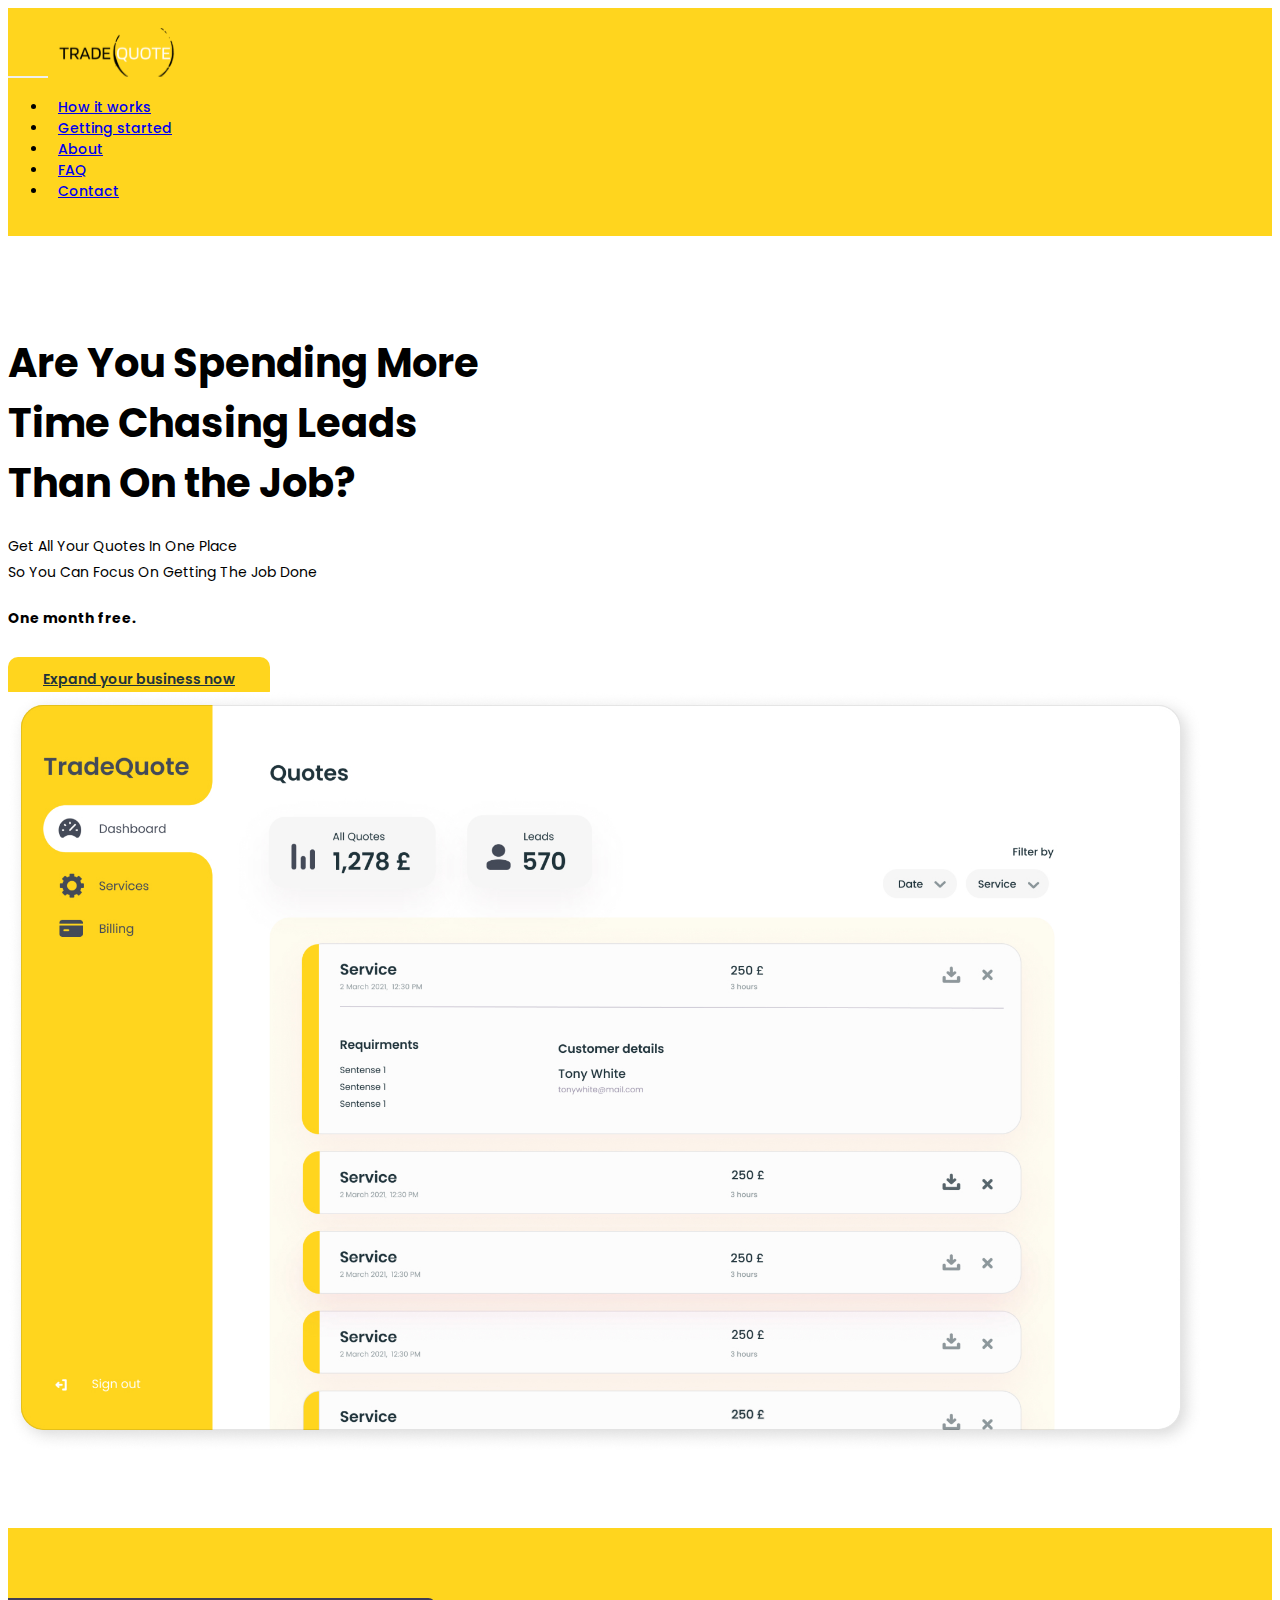
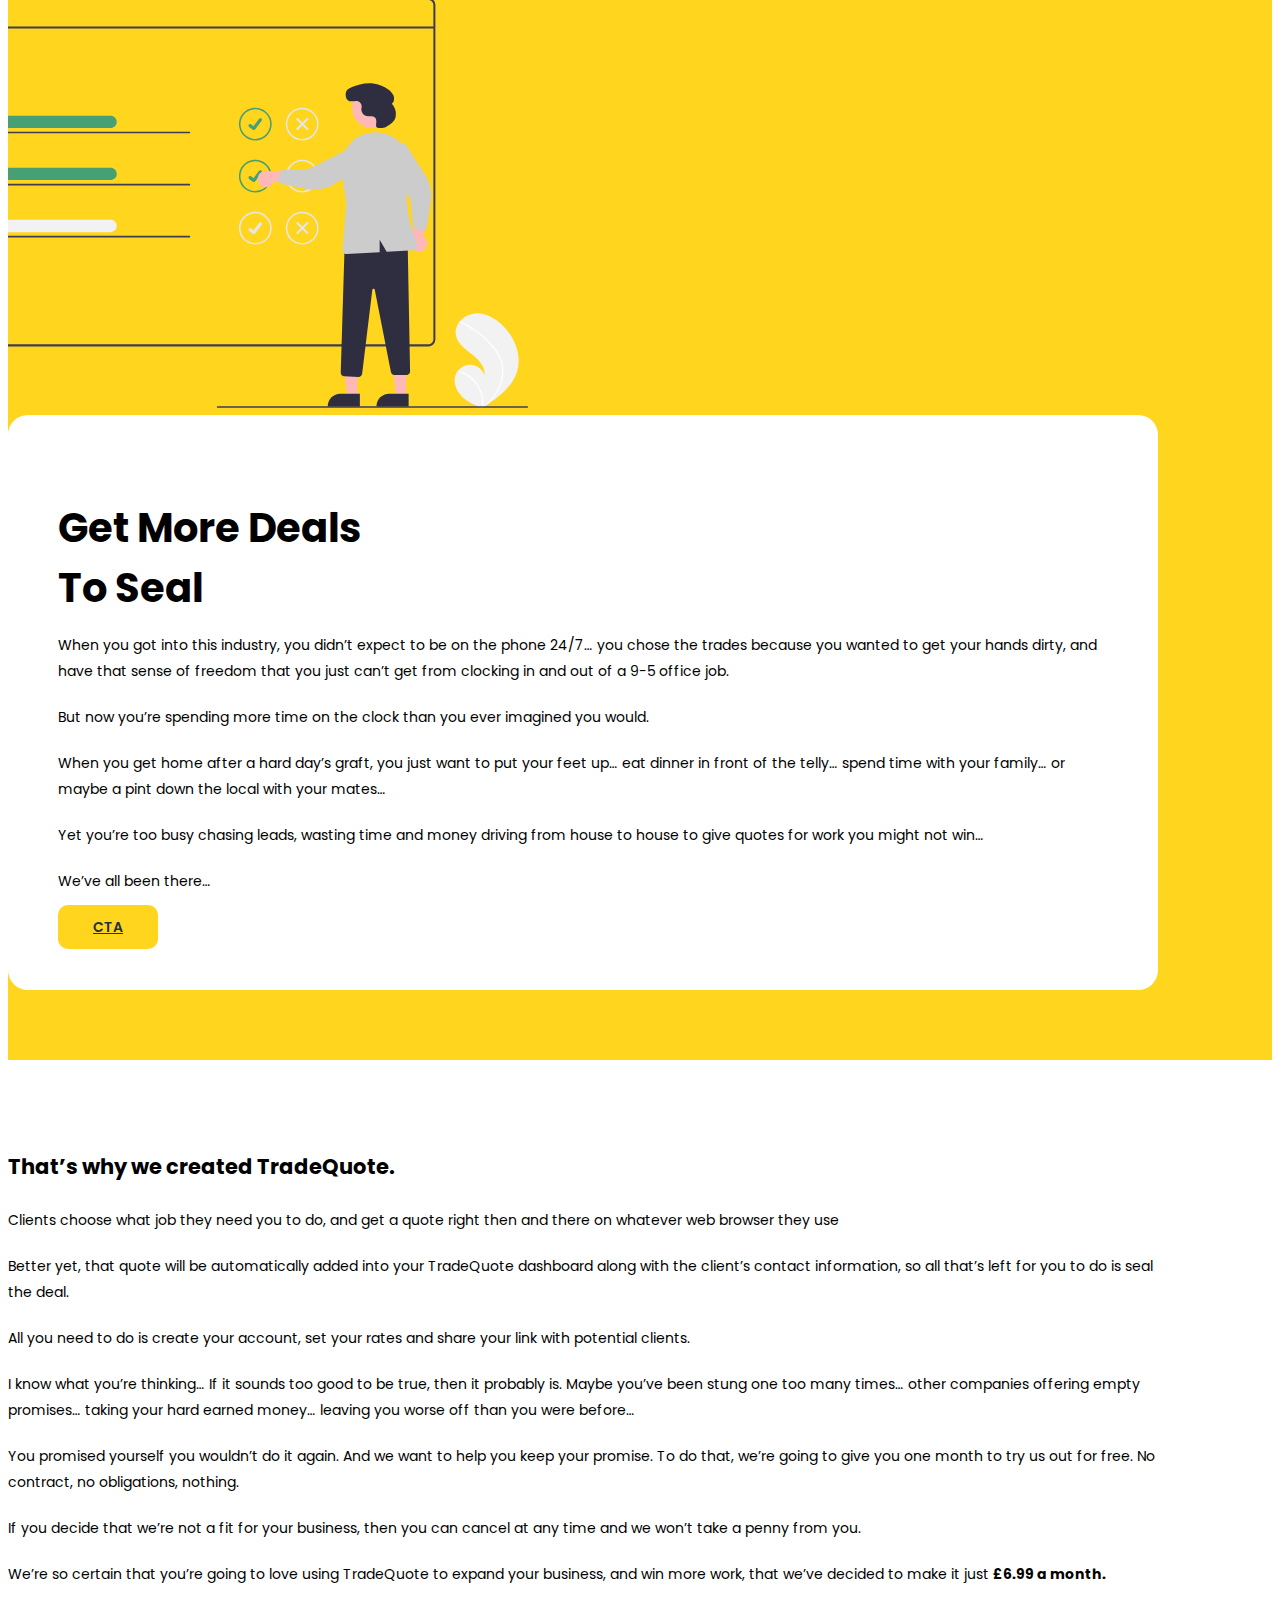
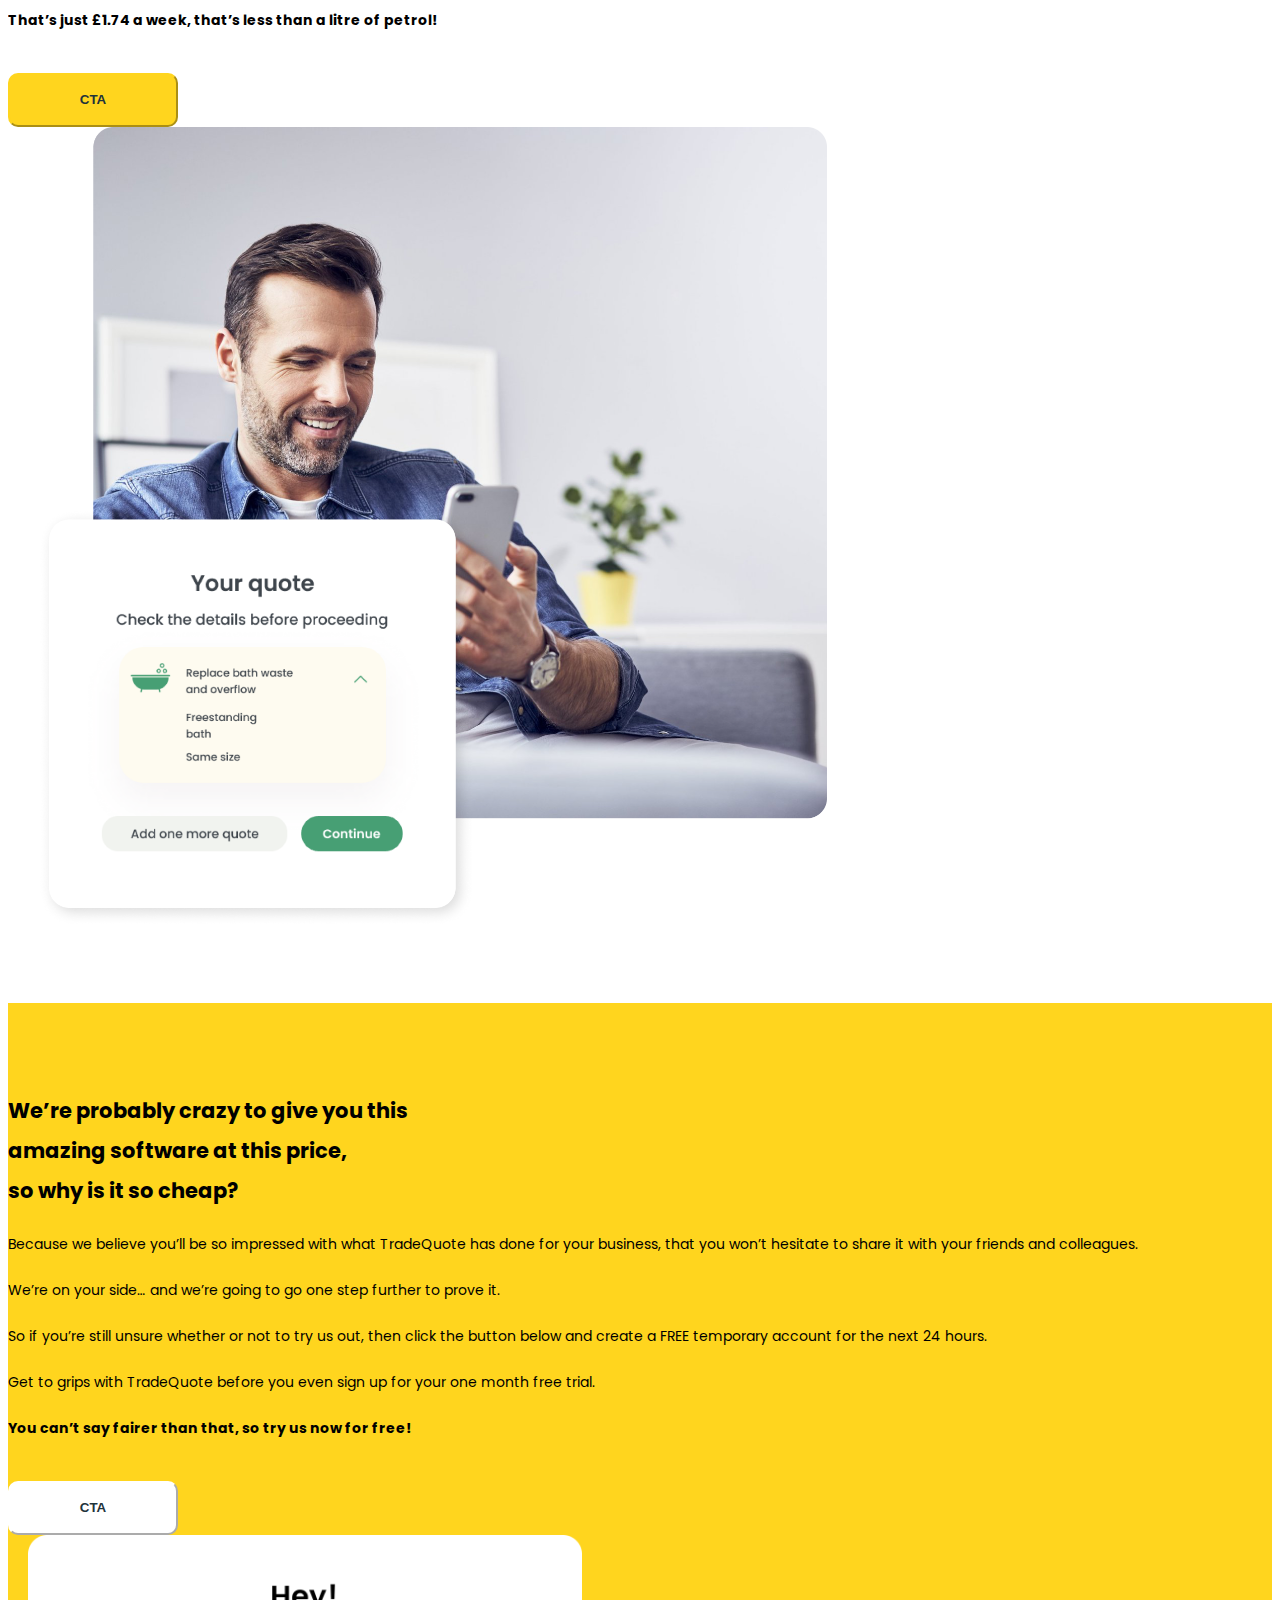
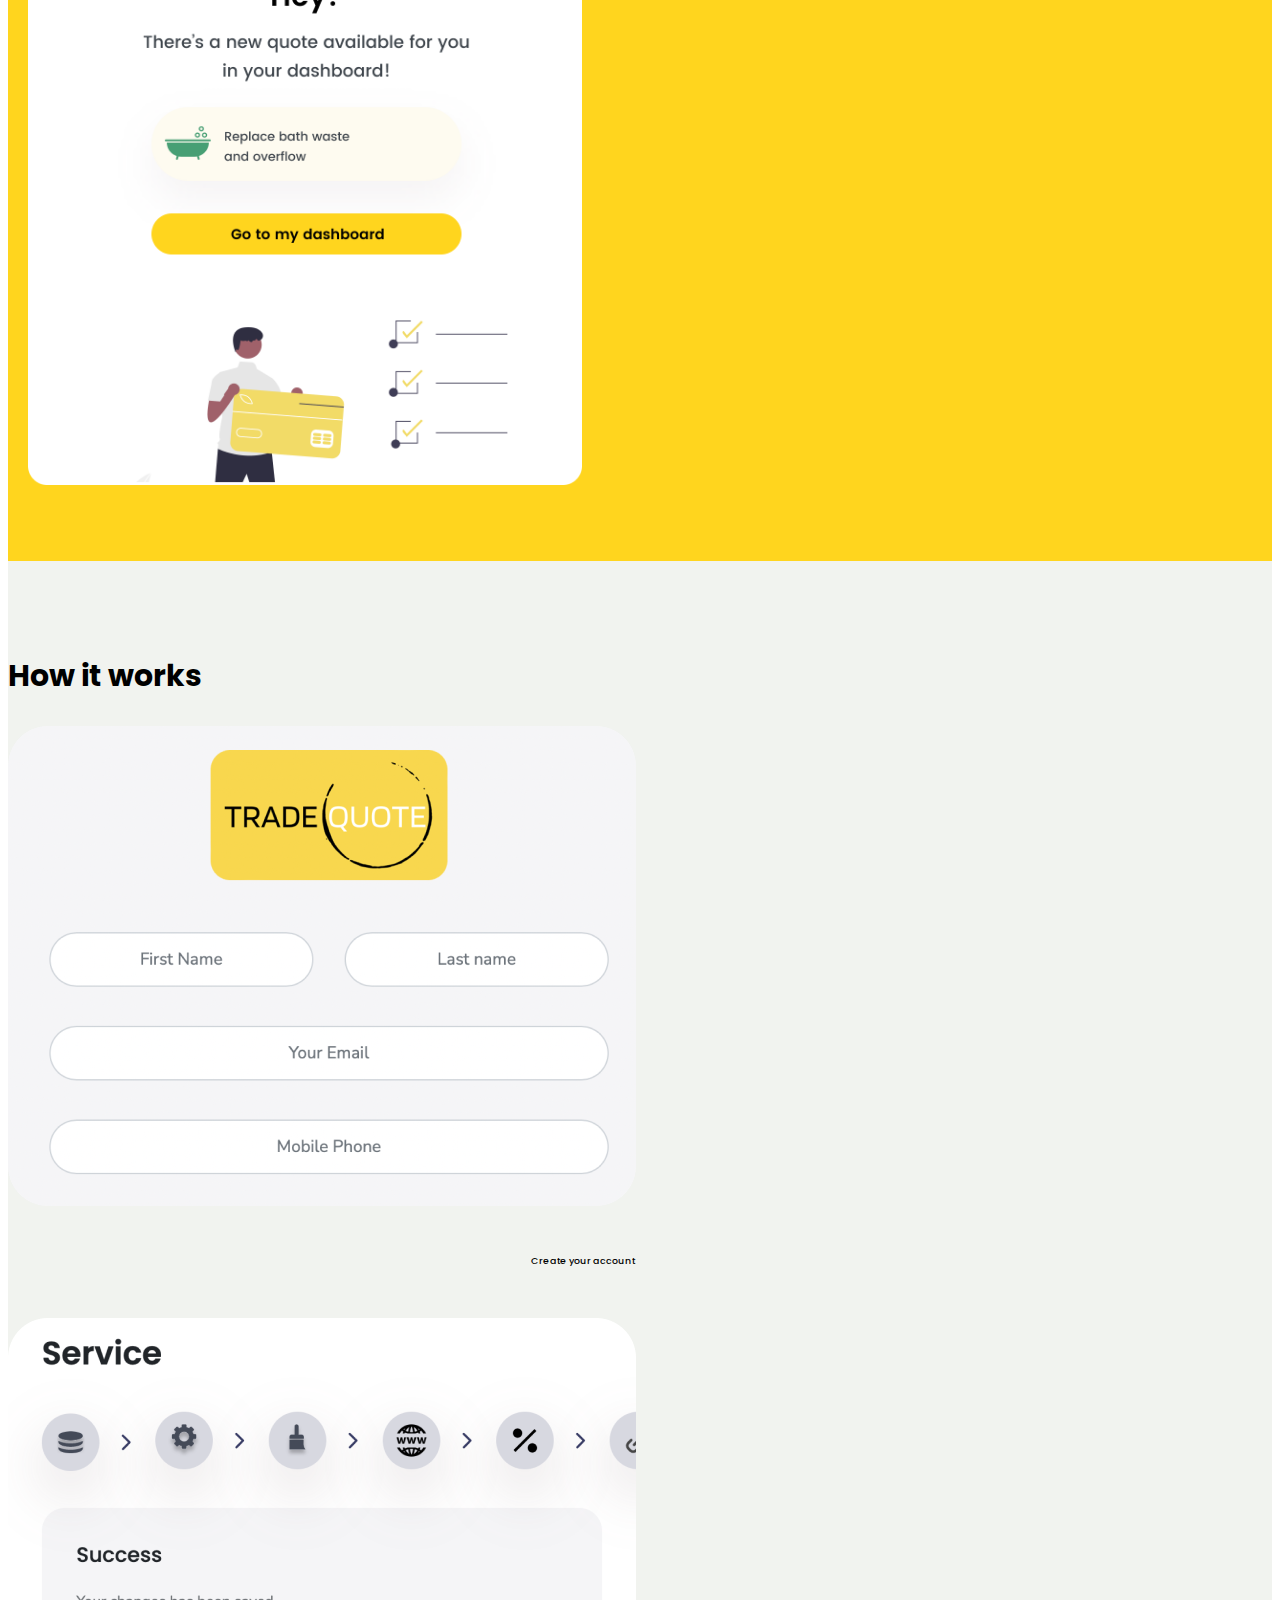
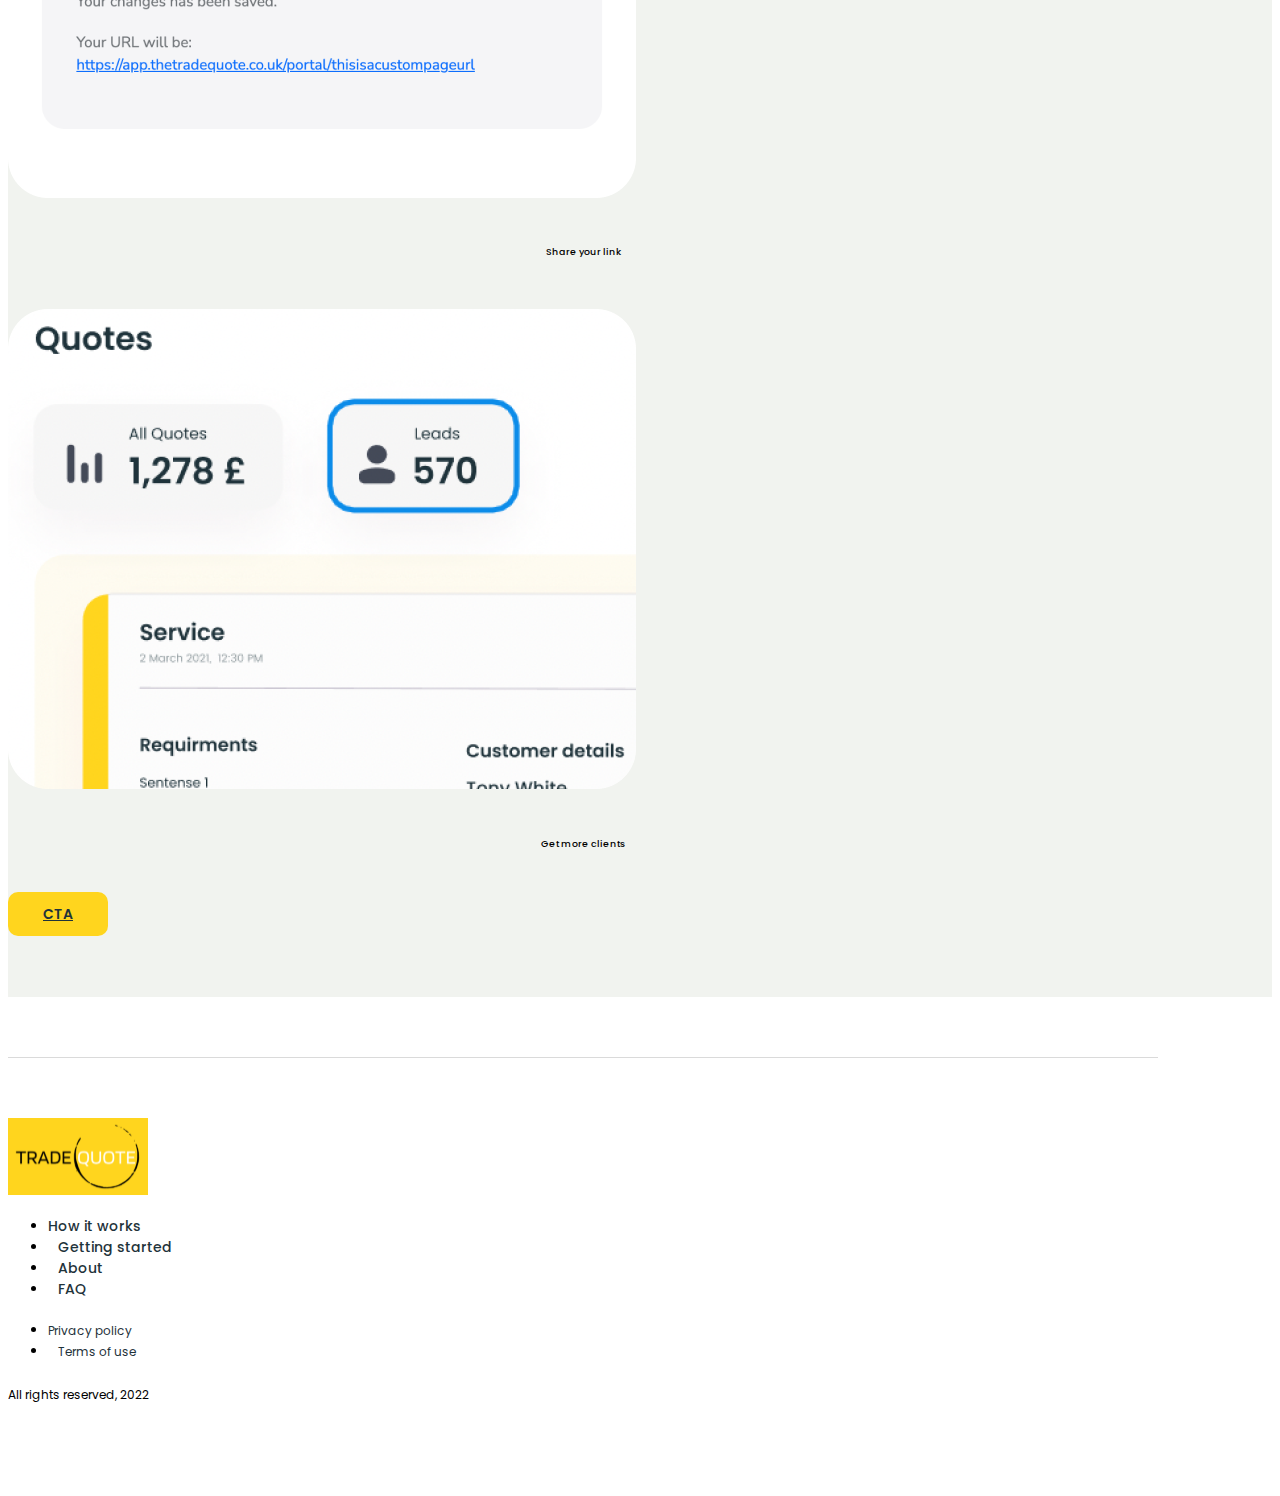
<file: index.html>
<!doctype html>
<html lang="en">
  <head>
    <meta charset="utf-8">
    <meta name="viewport" content="width=device-width, initial-scale=1">
    <title>Tradeqoute | HOME</title>
    <link rel="preconnect" href="https://fonts.googleapis.com">
    <link rel="preconnect" href="https://fonts.gstatic.com" crossorigin>
    <link href="https://fonts.googleapis.com/css2?family=Poppins:ital,wght@0,100;0,200;0,300;0,400;0,500;0,600;0,700;0,800;0,900;1,100;1,200;1,300;1,400;1,500;1,600;1,700;1,800&display=swap" rel="stylesheet">
    <link href="https://cdn.jsdelivr.net/npm/bootstrap@5.2.0-beta1/dist/css/bootstrap.min.css" rel="stylesheet" integrity="sha384-0evHe/X+R7YkIZDRvuzKMRqM+OrBnVFBL6DOitfPri4tjfHxaWutUpFmBp4vmVor" crossorigin="anonymous">
    <link rel="stylesheet" href="assets/css/main.css">
  </head>
  <body>

    <!-- NAVBAR: START -->
    <nav id="main-nav" class="navbar navbar-expand-lg bg-light">
      <div class="container">
        <button id="navbar-toggler" class="navbar-toggler" type="button">
          <span class="navbar-toggler-icon"></span>
        </button>
        <a class="navbar-brand me-auto" href="#"><img src="assets/img/logo 1.svg" alt=""></a>
        <div class="collapse navbar-collapse ms-4 tq-nav-links" id="navbarNav">
          <ul class="navbar-nav">
            <li class="nav-item">
              <a class="nav-link" aria-current="page" href="how-it-works.html">How it works</a>
            </li>
            <li class="nav-item">
              <a class="nav-link" href="getting-started.html">Getting started</a>
            </li>
            <li class="nav-item">
              <a class="nav-link" href="about.html">About</a>
            </li>
            <li class="nav-item">
              <a class="nav-link" href="faq.html">FAQ</a>
            </li>
            <li class="nav-item">
              <a class="nav-link" href="contact.html">Contact</a>
            </li>
          </ul>
        </div>
      </div>
    </nav>
    <!-- NAVBAR: END -->

    <div id="mobile-navigation" class="mobile-menu">
      <div class="menu-inner">
        <span id="mobile-menu-close" class="mobile-menu-toggle"></span>
        <div class="mobile-logo">
          <a href="#"><img src="assets/img/logo 1.svg" alt="Mobile Logo"></a>
        </div>
        <div class="mobile-nav">
          <ul>
            <li><a href="#">How it works</a></li>
            <li><a href="#">Getting Started</a></li>
            <li><a href="#">About</a></li>
            <li><a href="#">FAQ</a></li>
            <li><a href="#">Contact</a></li>
          </ul>
        </div>
      </div>
    </div>

    <!-- HERO SECTION: START -->
    <section class="tq-hero-section padded-section mh-100">
      <div class="container">
        <div class="row">
          <div class="col-12 col-sm-12 col-md-6 col-lg-6 col-xl-6">
            <div class="d-flex align-items-center h-100">
              <div>
                <h1 class="tq-hero-section-heading">Are You Spending More<br> Time Chasing Leads<br> Than On the Job?</h1>
                <div class="tq-hero-section-description">
                  <p>Get All Your Quotes In One Place<br>
                    So You Can Focus On Getting The Job Done</p>
                </div>
                <p class="tq-hero-section-subheading">
                  <strong>One month free.</strong>
                </p>
                <div class="tq-hero-section-call-to-action">
                  <a href="#" class="btn btn-primary">Expand your business now </a>
                </div>
              </div>
            </div>
          </div>
          <div class="col-12 col-sm-12 col-md-6 col-lg-6 col-xl-6 position-relative">
            <img src="assets/img/Dashboard 1.jpg" alt="" class="tq-hero-section-image dashboard-quotes-image">
          </div>
        </div>
      </div>
    </section>
    <!-- HERO SECTION: END -->

    <!-- CONTENT SECTION: START -->
    <section class="tq-content-section padded-section section-yellow">
      <div class="container">
        <div class="row">
          <div class="col-12 col-sm-12 col-md-6 col-lg-6 col-xl-6 order-1 order-sm-1 order-md-0">
            <div class="d-flex align-items-center h-100">
              <img src="assets/img/undraw_preferences_re_49in 1.svg" alt="" class="more-deals-image">
            </div>
          </div>
          <div class="col-12 col-sm-12 col-md-6 col-lg-6 col-xl-6 order-0 order-sm-0 order-md-1">
            <div class="tq-information-card">
              <h2 class="tq-information-card-title">Get More Deals<br> To Seal</h2>
              <div class="tq-information-card-text">
                <p>When you got into this industry, you didn’t expect to be on the phone 24/7… you chose the trades because you wanted to get your hands dirty, and have that sense of freedom that you just can’t get from clocking in and out of a 9-5 office job.</p>
                <p>But now you’re spending more time on the clock than you ever imagined you would.</p>
                <p>When you get home after a hard day’s graft, you just want to put your feet up… eat dinner in front of the telly… spend time with your family… or maybe a pint down the local with your mates…</p>
                <p>Yet you’re too busy chasing leads, wasting time and money driving from house to house to give quotes for work you might not win…</p>
                <p>We’ve all been there…</p>
              </div>
              <a href="#" class="btn btn-primary tq-information-card-button mt-3">CTA</a>
            </div>
          </div>
        </div>
      </div>
    </section>
    <!-- CONTENT SECTION: END -->

    <!-- CONTENT SECTION: START -->
    <section class="tq-content-section padded-section">
      <div class="container">
        <div class="row">
          <div class="col-12 col-sm-12 col-md-6 col-lg-6 col-xl-6">
            <h2 class="tq-section-heading">That’s why we created TradeQuote.</h2>
            <div class="tq-section-information">
              <p>Clients choose what job they need you to do, and get a quote right then and there on whatever web browser they use</p>
              <p>Better yet, that quote will be automatically added into your TradeQuote dashboard along with the client’s contact information, so all that’s left for you to do is seal the deal.</p>
              <p>All you need to do is create your account, set your rates and share your link with potential clients.</p>
              <p>I know what you’re thinking… If it sounds too good to be true, then it probably is. 
                Maybe you’ve been stung one too many times… other companies offering empty promises… taking your hard earned money… leaving you worse off than you were before…</p>
              <p>You promised yourself you wouldn’t do it again. And we want to help you keep your promise. 
                To do that, we’re going to give you one month to try us out for free. No contract, no obligations, nothing.</p>

              <p>
                If you decide that we’re not a fit for your business, then you can cancel at any time and we won’t take a penny from you.</p>
              <p>We’re so certain that you’re going to love using TradeQuote to expand your business, and win more work, that we’ve decided to make it just <strong>£6.99 a month.</strong></p>
              <p><strong>That’s just £1.74 a week, that’s less than a litre of petrol! </strong></p>
            </div>
              <button class="btn btn-primary tq-section-button" type="button">CTA</button>
          </div>
          <div class="col-12 col-sm-12 col-md-6 col-lg-6 col-xl-6">
            <div class="d-flex align-items-center">
              <img src="assets/img/person-useing-phone.png" alt="" class="quote-front-page-image">
            </div>
          </div>
        </div>
      </div>
    </section>
    <!-- CONTENT SECTION: END -->

    <!-- CONTENT SECTION: START -->
    <section class="tq-content-section padded-section section-yellow">
      <div class="container">
        <div class="row">
          <div class="col-12 col-sm-12 col-md-6 col-lg-6 col-xl-6 d-flex align-items-center">
            <div class="">
              <h2 class="tq-section-heading">
                We’re probably crazy to give you this<br> 
                amazing software at this price,<br> 
                so why is it so cheap?
              </h2>
              <div class="tq-section-information">
                <p>Because we believe you’ll be so impressed with what TradeQuote has done for your business, that you won’t hesitate to share it with your friends and colleagues.</p>
                <p>We’re on your side…  and we’re going to go one step further to prove it.</p>
                <p >So if you’re still unsure whether or not to try us out, then click the button below and create a FREE temporary account for the next 24 hours.</p>
                <p>Get to grips with TradeQuote before you even sign up for your one month free trial.</p>
                <p ><strong>You can’t say fairer than that, so try us now for free!</strong></p>
              </div>
              <div class="tq-section-actions">
                <button type="button" class="btn btn-secondary">CTA</button>
              </div>
            </div>
          </div>
          <div class="col-12 col-sm-12 col-md-6 col-lg-6 col-xl-5 offset-xl-1">
            <img src="assets/img/card-illustratio.png" alt="" class="dashboard-image">
          </div>
        </div>
      </div>
    </section>
    <!-- CONTENT SECTION: END -->

    <!-- HOW IT WORKS: START -->
    <section class="tq-content-section padded-section tq-grey-bg section-grey tq-hiw-section">
      <div class="container">
        <div class="row">
          <div class="col">
            <h2 class="tq-section-heading text-center">How it works</h2>
            <div class="row gx-5">
              <div class="col-12 col-sm-12 col-md-4 col-lg-4 col-xl-4">
                <div class="tq-hiw-step">
                  <img src="assets/img/step-1.png" alt="" class="tq-hiw-step-image w-100">
                  <h6 class="tq-hiw-step-title">Create your account</h6>
                </div>
              </div>
              <div class="col-12 col-sm-12 col-md-4 col-lg-4 col-xl-4">
                <div class="tq-hiw-step">
                  <img src="assets/img/step-2.png" alt="" class="tq-hiw-step-image w-100">
                  <h6 class="tq-hiw-step-title">Share your link</h6>
                </div>
              </div>
              <div class="col-12 col-sm-12 col-md-4 col-lg-4 col-xl-4">
                <div class="tq-hiw-step">
                  <img src="assets/img/step-3.png" alt="" class="tq-hiw-step-image w-100">
                  <h6 class="tq-hiw-step-title">Get more clients</h6>
                </div>
              </div>
            </div>
            <div class="row">
              <div class="col-12 col-sm-12 col-md-4 col-lg-3 col-xl-3 mx-auto">
                <a href="#" class="btn btn-primary tq-hiw-button w-100">CTA</a>
              </div>
            </div>
            
          </div>
        </div>
      </div>
    </section>
    <!-- HOW IT WORKS: END -->

    <!-- FOOTER: START -->
    <footer class="site-footer">
      <div class="container">
        <div class="row">
          <div class="col">
            <div class="d-flex footer-inner">
              <div class="tq-footer-logo-area me-5">
                <a href="#">
                  <img src="assets/img/logo-lg.svg" alt="" class="tq-footer-logo">
                </a>
              </div>
              <div>
                <div class="footer-link-row">
                  <ul class="list-unstyled d-flex tq-page-links">
                    <li><a href="">How it works</a></li>
                    <li><a href="">Getting started</a></li>
                    <li><a href="">About</a></li>
                    <li><a href="">FAQ</a></li>
                  </ul>
                </div>
                <div class="footer-link-row">
                  <ul class="list-unstyled d-flex tq-content-page-links">
                    <li><a href="">Privacy policy</a></li>
                    <li><a href="">Terms of use</a></li>
                  </ul>
                </div>
                <div class="footer-link-row">
                  <p class="copyright-text">All rights reserved, 2022</p>
                </div>
              </div>
            </div>
          </div>
        </div>
      </div>
    </footer>
    <!-- FOOTER: END -->

    <!-- BOOTSTRAP -->
    <script src="https://cdn.jsdelivr.net/npm/bootstrap@5.2.0-beta1/dist/js/bootstrap.bundle.min.js" integrity="sha384-pprn3073KE6tl6bjs2QrFaJGz5/SUsLqktiwsUTF55Jfv3qYSDhgCecCxMW52nD2" crossorigin="anonymous"></script>
    <!-- BOOTSTRAP -->
    <script type="text/javascript" src="assets/js/main.js"></script>
  </body>
</html>
</file>
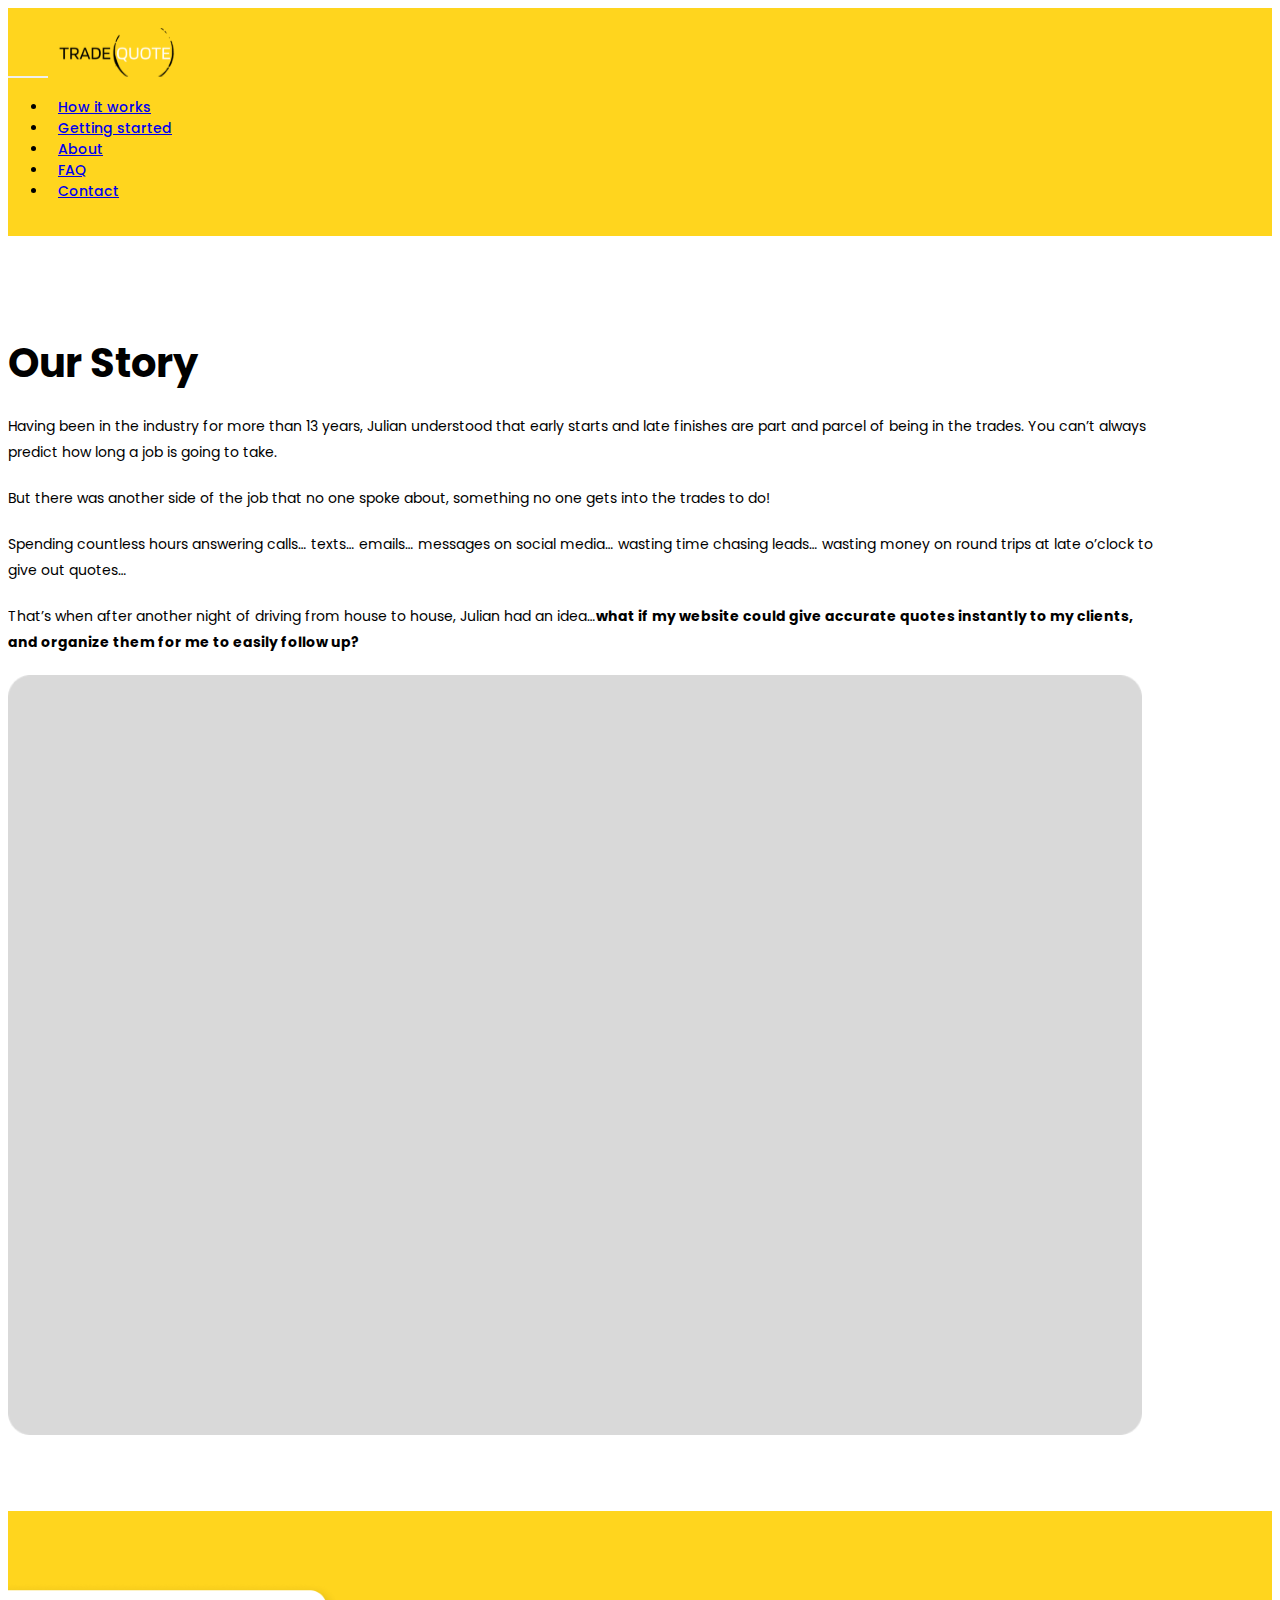
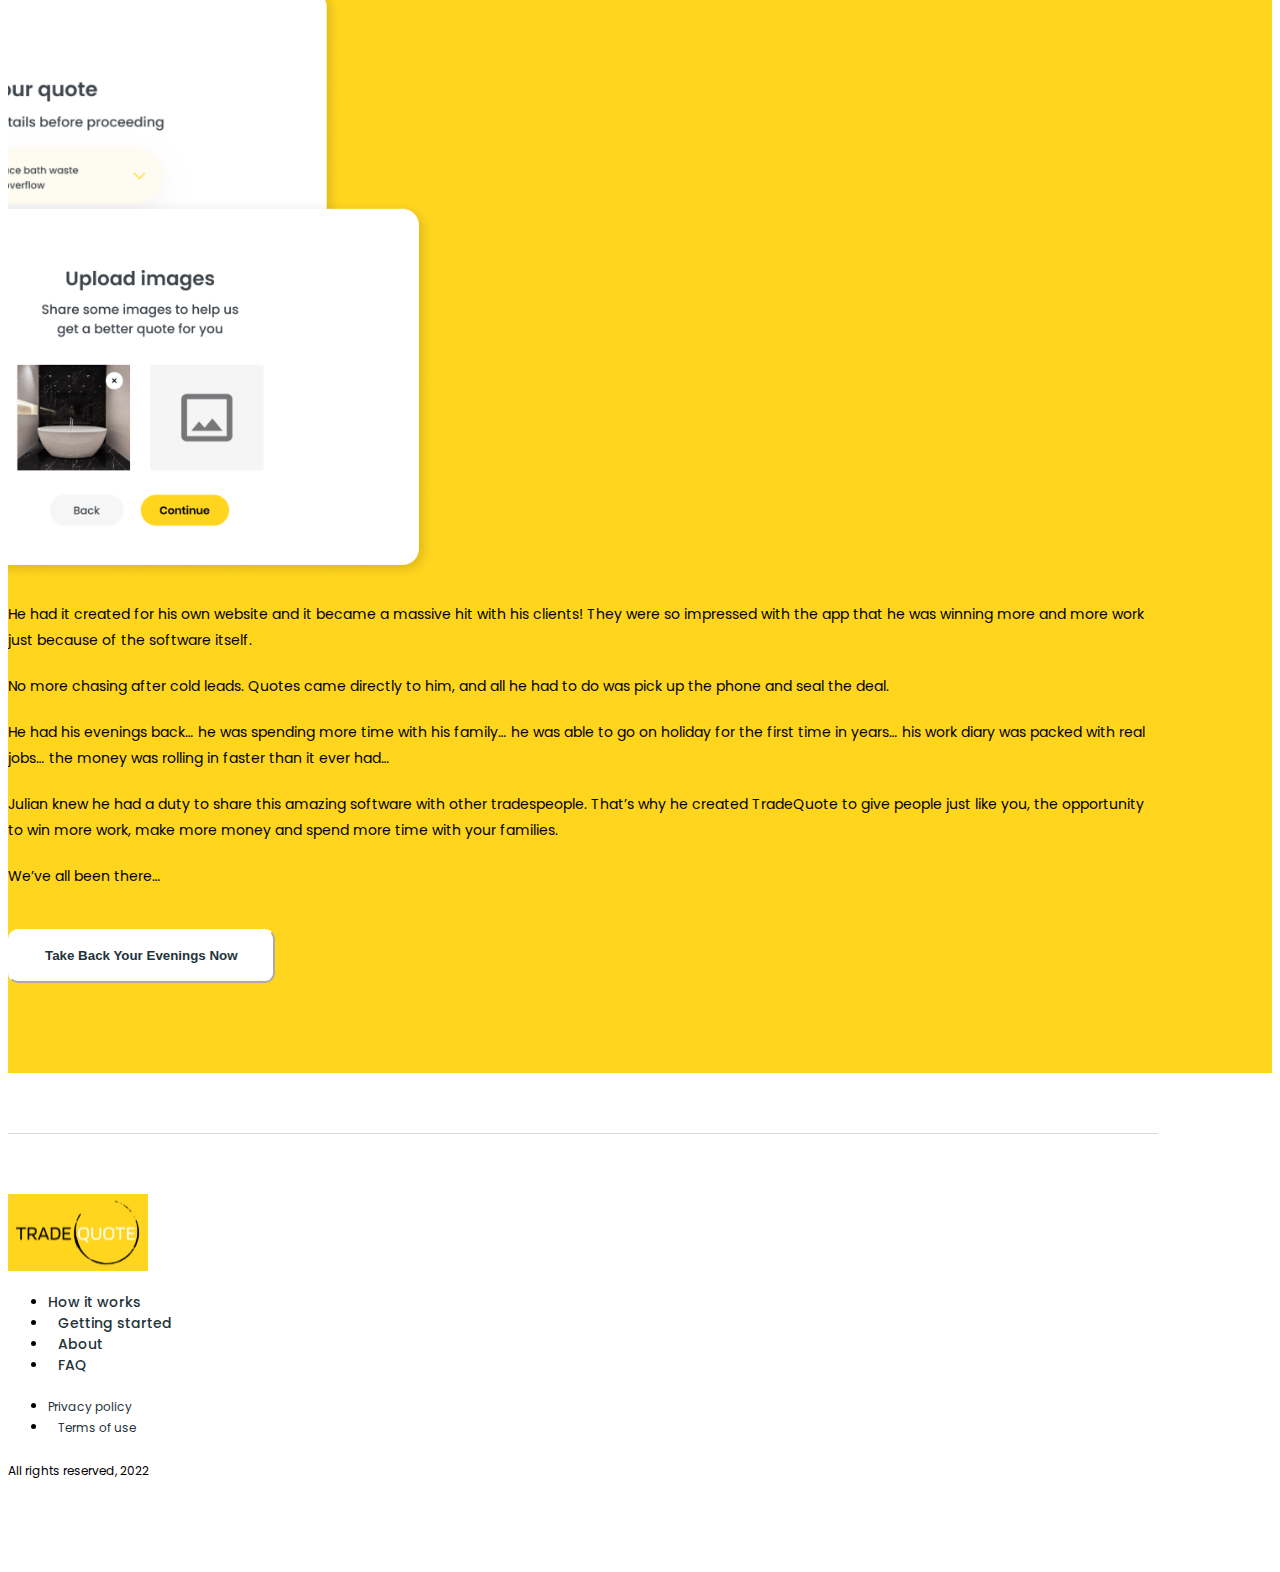
<file: about.html>
<!doctype html>
<html lang="en">
  <head>
    <meta charset="utf-8">
    <meta name="viewport" content="width=device-width, initial-scale=1">
    <title>Tradeqoute | ABOUT US</title>
    <link rel="preconnect" href="https://fonts.googleapis.com">
    <link rel="preconnect" href="https://fonts.gstatic.com" crossorigin>
    <link href="https://fonts.googleapis.com/css2?family=Poppins:ital,wght@0,100;0,200;0,300;0,400;0,500;0,600;0,700;0,800;0,900;1,100;1,200;1,300;1,400;1,500;1,600;1,700;1,800&display=swap" rel="stylesheet">
    <link href="https://cdn.jsdelivr.net/npm/bootstrap@5.2.0-beta1/dist/css/bootstrap.min.css" rel="stylesheet" integrity="sha384-0evHe/X+R7YkIZDRvuzKMRqM+OrBnVFBL6DOitfPri4tjfHxaWutUpFmBp4vmVor" crossorigin="anonymous">
    <link rel="stylesheet" href="assets/css/main.css">
  </head>
  <body>
    <!-- NAVBAR: START -->
    <nav id="main-nav" class="navbar navbar-expand-lg bg-light">
      <div class="container">
        <button id="navbar-toggler" class="navbar-toggler" type="button">
          <span class="navbar-toggler-icon"></span>
        </button>
        <a class="navbar-brand me-auto" href="#"><img src="assets/img/logo 1.svg" alt=""></a>
        <div class="collapse navbar-collapse ms-4 tq-nav-links" id="navbarNav">
          <ul class="navbar-nav">
            <li class="nav-item">
              <a class="nav-link" aria-current="page" href="how-it-works.html">How it works</a>
            </li>
            <li class="nav-item">
              <a class="nav-link" href="getting-started.html">Getting started</a>
            </li>
            <li class="nav-item">
              <a class="nav-link" href="about.html">About</a>
            </li>
            <li class="nav-item">
              <a class="nav-link" href="faq.html">FAQ</a>
            </li>
            <li class="nav-item">
              <a class="nav-link" href="contact.html">Contact</a>
            </li>
          </ul>
        </div>
      </div>
    </nav>
    <!-- NAVBAR: END -->

    <div id="mobile-navigation" class="mobile-menu">
      <div class="menu-inner">
        <span id="mobile-menu-close" class="mobile-menu-toggle"></span>
        <div class="mobile-logo">
          <a href="#"><img src="assets/img/logo 1.svg" alt="Mobile Logo"></a>
        </div>
        <div class="mobile-nav">
          <ul>
            <li><a href="#">How it works</a></li>
            <li><a href="#">Getting Started</a></li>
            <li><a href="#">About</a></li>
            <li><a href="#">FAQ</a></li>
            <li><a href="#">Contact</a></li>
          </ul>
        </div>
      </div>
    </div>

    <!-- HERO SECTION: START -->
    <section class="tq-hero-section padded-section mh-100">
      <div class="container">
        <div class="row">
          <div class="col-12 col-sm-12 col-md-6 col-lg-6 col-xl-6">
            <div class="d-flex justify-content-center align-items-center h-100">
              <div>
                <h1 class="tq-hero-section-heading">Our Story</h1>
                <div class="tq-hero-section-description">
                  <p>Having been in the industry for more than 13 years, Julian understood that early starts and late finishes are part and parcel of being in the trades. You can’t always predict how long a job is going to take. </p>

                  <p>But there was another side of the job that no one spoke about, something no one gets into the trades to do!</p>

                  <p>Spending countless hours answering calls… texts… emails… messages on social media… wasting time chasing leads… wasting money on round trips at late o’clock to give out quotes… </p>

                  <p>That’s when after another night of driving from house to house, Julian had an idea…<strong>what if my website could give accurate quotes instantly to my clients, and organize them for me to easily follow up?</strong></p>
                </div>
              </div>
            </div>
          </div>
          <div class="col-12 col-sm-12 col-md-4 col-lg-6 col-xl-5 offset-xl-1 position-reletive">
            <img src="assets/img/hero-filler.png" alt="" class="about-us-hero-image">
          </div>
        </div>
      </div>
    </section>
    <!-- HERO SECTION: END -->

    <!-- CONTENT SECTION: START -->
    <section class="tq-content-section section-yellow padded-section">
      <div class="container">
        <div class="row">
          <div class="col-12 col-sm-12 col-md-6 col-lg-6 col-xl-5 offset-xl-1">
            <div class="d-flex align-items-center h-100">
              <img src="assets/img/about-overlaping.png" alt="" class="about-us-quote-image">
            </div>
          </div>
          <div class="col-12 col-sm-12 col-md-6 col-lg-6 col-xl-6 d-flex align-items-center">
            <div class="tq-section-information">
              <div class="">
                  <div class="tq-section-information">
                    <p>He had it created for his own website and it became a massive hit with his clients! They were so impressed with the app that he was winning more and more work just because of the software itself. </p>
                    <p >No more chasing after cold leads. Quotes came directly to him, and all he had to do was pick up the phone and seal the deal. </p>
                    <p>He had his evenings back… he was spending more time with his family… he was able to go on holiday for the first time in years… his work diary was packed with real jobs… the money was rolling in faster than it ever had…</p>
                    <p>Julian knew he had a duty to share this amazing software with other tradespeople. That’s why he created TradeQuote to give people just like you, the opportunity to win more work, make more money and spend more time with your families.</p>
                    <p>We’ve all been there…</p>
                  </div>
                  <button type="button" class="btn btn-secondary tq-information-button">Take Back Your Evenings Now</button>
              </div>
            </div>
          </div>
        </div>
      </div>
    </section>
    <!-- CONTENT SECTION: END -->

    <!-- FOOTER: START -->
    <footer class="site-footer">
      <div class="container">
        <div class="row">
          <div class="col">
            <div class="d-flex footer-inner">
              <div class="tq-footer-logo-area me-5">
                <a href="#">
                  <img src="assets/img/logo-lg.svg" alt="" class="tq-footer-logo">
                </a>
              </div>
              <div>
                <div class="footer-link-row">
                  <ul class="list-unstyled d-flex tq-page-links">
                    <li><a href="">How it works</a></li>
                    <li><a href="">Getting started</a></li>
                    <li><a href="">About</a></li>
                    <li><a href="">FAQ</a></li>
                  </ul>
                </div>
                <div class="footer-link-row">
                  <ul class="list-unstyled d-flex tq-content-page-links">
                    <li><a href="">Privacy policy</a></li>
                    <li><a href="">Terms of use</a></li>
                  </ul>
                </div>
                <div class="footer-link-row">
                  <p class="copyright-text">All rights reserved, 2022</p>
                </div>
              </div>
            </div>
          </div>
        </div>
      </div>
    </footer>
    <!-- FOOTER: END -->
    <!-- BOOTSTRAP -->
    <script src="https://cdn.jsdelivr.net/npm/bootstrap@5.2.0-beta1/dist/js/bootstrap.bundle.min.js" integrity="sha384-pprn3073KE6tl6bjs2QrFaJGz5/SUsLqktiwsUTF55Jfv3qYSDhgCecCxMW52nD2" crossorigin="anonymous"></script>
    <!-- BOOTSTRAP -->
    <script type="text/javascript" src="assets/js/main.js"></script>
  </body>
</html>
</file>
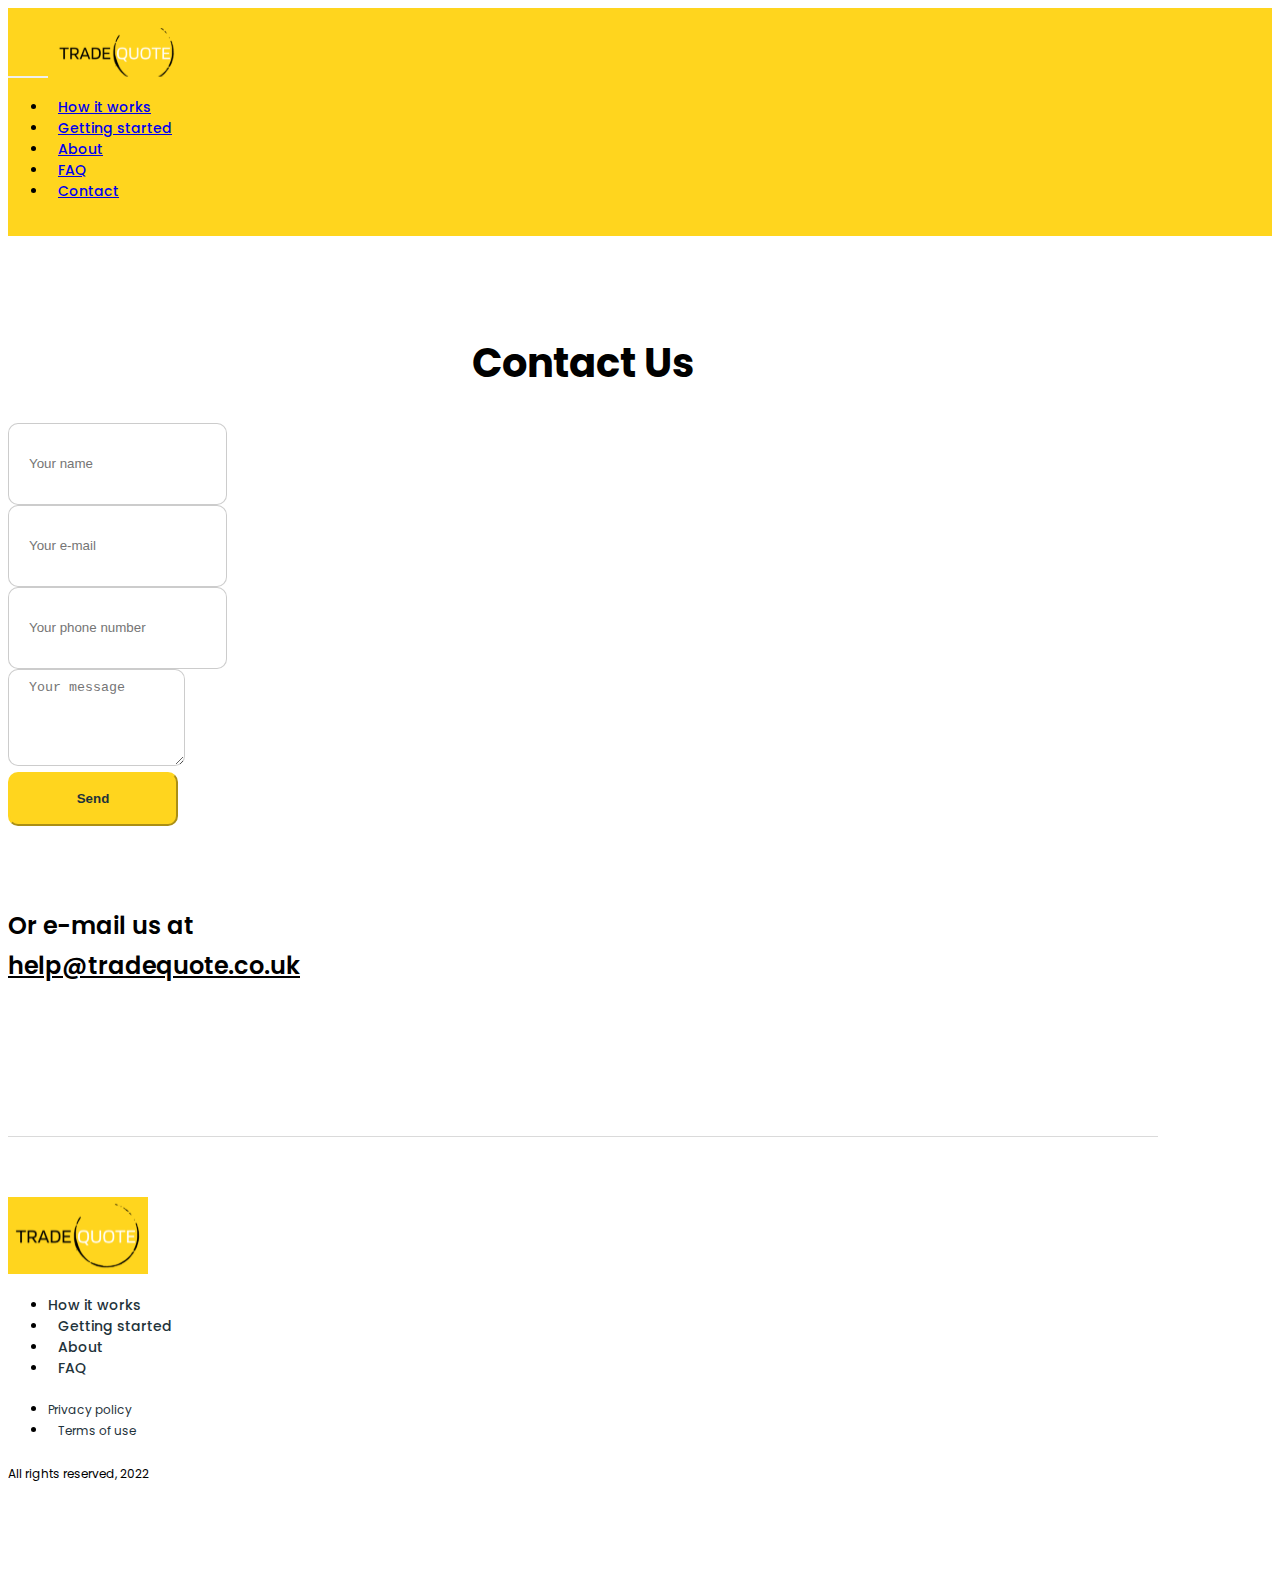
<file: contact.html>
<!doctype html>
<html lang="en">
  <head>
    <meta charset="utf-8">
    <meta name="viewport" content="width=device-width, initial-scale=1">
    <title>Tradeqoute | CONTACT US</title>
    <link rel="preconnect" href="https://fonts.googleapis.com">
    <link rel="preconnect" href="https://fonts.gstatic.com" crossorigin>
    <link href="https://fonts.googleapis.com/css2?family=Poppins:ital,wght@0,100;0,200;0,300;0,400;0,500;0,600;0,700;0,800;0,900;1,100;1,200;1,300;1,400;1,500;1,600;1,700;1,800&display=swap" rel="stylesheet">
    <link href="https://cdn.jsdelivr.net/npm/bootstrap@5.2.0-beta1/dist/css/bootstrap.min.css" rel="stylesheet" integrity="sha384-0evHe/X+R7YkIZDRvuzKMRqM+OrBnVFBL6DOitfPri4tjfHxaWutUpFmBp4vmVor" crossorigin="anonymous">
    <link rel="stylesheet" href="assets/css/main.css">
  </head>
  <body>
    <!-- NAVBAR: START -->
    <nav id="main-nav" class="navbar navbar-expand-lg bg-light">
      <div class="container">
        <button id="navbar-toggler" class="navbar-toggler" type="button">
          <span class="navbar-toggler-icon"></span>
        </button>
        <a class="navbar-brand me-auto" href="#"><img src="assets/img/logo 1.svg" alt=""></a>
        <div class="collapse navbar-collapse ms-4 tq-nav-links" id="navbarNav">
          <ul class="navbar-nav">
            <li class="nav-item">
              <a class="nav-link" aria-current="page" href="how-it-works.html">How it works</a>
            </li>
            <li class="nav-item">
              <a class="nav-link" href="getting-started.html">Getting started</a>
            </li>
            <li class="nav-item">
              <a class="nav-link" href="about.html">About</a>
            </li>
            <li class="nav-item">
              <a class="nav-link" href="faq.html">FAQ</a>
            </li>
            <li class="nav-item">
              <a class="nav-link" href="contact.html">Contact</a>
            </li>
          </ul>
        </div>
      </div>
    </nav>
    <!-- NAVBAR: END -->

    <div id="mobile-navigation" class="mobile-menu">
      <div class="menu-inner">
        <span id="mobile-menu-close" class="mobile-menu-toggle"></span>
        <div class="mobile-logo">
          <a href="#"><img src="assets/img/logo 1.svg" alt="Mobile Logo"></a>
        </div>
        <div class="mobile-nav">
          <ul>
            <li><a href="#">How it works</a></li>
            <li><a href="#">Getting Started</a></li>
            <li><a href="#">About</a></li>
            <li><a href="#">FAQ</a></li>
            <li><a href="#">Contact</a></li>
          </ul>
        </div>
      </div>
    </div>


    <!-- CONTENT SECTION: START -->
    <section class="tq-content-section padded-section">
      <div class="container">
        <div class="row justify-content-center">
          <div class="col-12 col-sm-12 col-md-10 col-lg-4 col-xl-4">
            <h1 class="section-title">Contact Us</h1>
            <form class="contact-form" action="">
              <div class="row mb-3">
                <div class="col">
                  <input type="text" name="name" id="" class="form-control" placeholder="Your name">
                </div>
              </div>
              <div class="row mb-3">
                <div class="col">
                  <input type="email" name="email" id="" class="form-control" placeholder="Your e-mail">
                </div>
              </div>
              <div class="row mb-3">
                <div class="col">
                  <input type="tel" name="phone" id="" class="form-control" placeholder="Your phone number">
                </div>
              </div>
              <div class="row mb-3">
                <div class="col">
                  <textarea name="message" id="" class="form-control" cols="15" rows="5" placeholder="Your message"></textarea>
                </div>
              </div>
              <div class="row">
                <div class="col">
                  <button type="button" value="Send" class="w-100 btn btn-primary">Send</button>
                </div>
              </div>

            </form>
            <div class="d-flex justify-content-center text-center">
              <p class="contact-email-text">Or e-mail us at <br>
               <a href="mailto:help@tradequote.co.uk">help@tradequote.co.uk</a>
              </p>
            </div>
          </div>
        </div>
      </div>
    </section>
    <!-- CONTENT SECTION: END -->

    <!-- FOOTER: START -->
    <footer class="site-footer">
      <div class="container">
        <div class="row">
          <div class="col">
            <div class="d-flex footer-inner">
              <div class="tq-footer-logo-area me-5">
                <a href="#">
                  <img src="assets/img/logo-lg.svg" alt="" class="tq-footer-logo">
                </a>
              </div>
              <div>
                <div class="footer-link-row">
                  <ul class="list-unstyled d-flex tq-page-links">
                    <li><a href="">How it works</a></li>
                    <li><a href="">Getting started</a></li>
                    <li><a href="">About</a></li>
                    <li><a href="">FAQ</a></li>
                  </ul>
                </div>
                <div class="footer-link-row">
                  <ul class="list-unstyled d-flex tq-content-page-links">
                    <li><a href="">Privacy policy</a></li>
                    <li><a href="">Terms of use</a></li>
                  </ul>
                </div>
                <div class="footer-link-row">
                  <p class="copyright-text">All rights reserved, 2022</p>
                </div>
              </div>
            </div>
          </div>
        </div>
      </div>
    </footer>
    <!-- FOOTER: END -->

    <!-- BOOTSTRAP -->
    <script src="https://cdn.jsdelivr.net/npm/bootstrap@5.2.0-beta1/dist/js/bootstrap.bundle.min.js" integrity="sha384-pprn3073KE6tl6bjs2QrFaJGz5/SUsLqktiwsUTF55Jfv3qYSDhgCecCxMW52nD2" crossorigin="anonymous"></script>
    <!-- BOOTSTRAP -->
    <script type="text/javascript" src="assets/js/main.js"></script>
  </body>
</html>
</file>
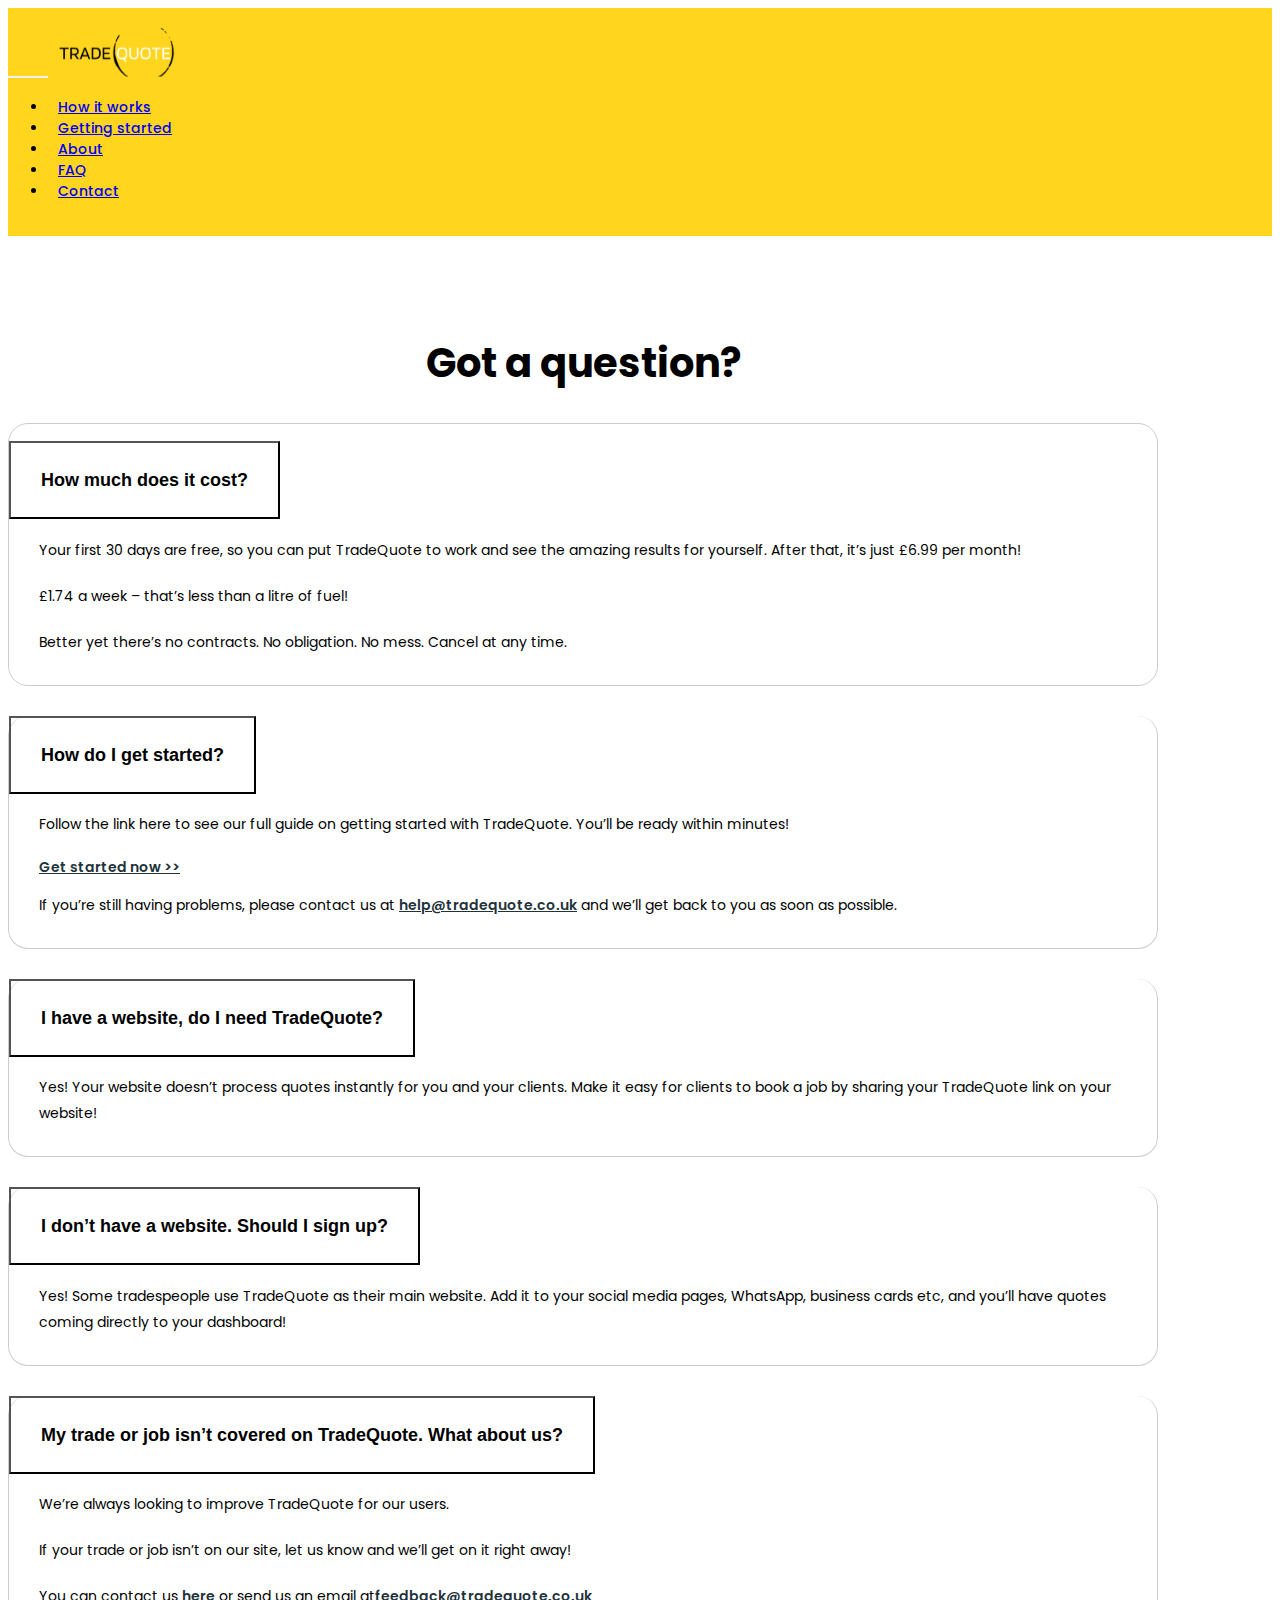
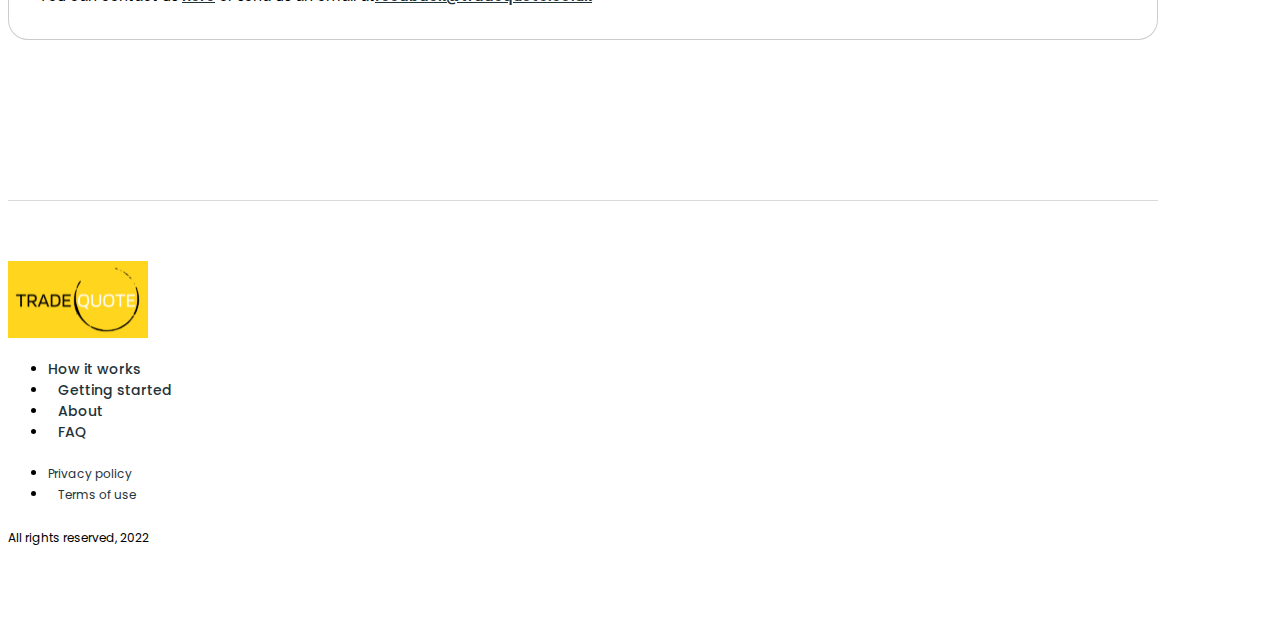
<file: faq.html>
<!doctype html>
<html lang="en">
  <head>
    <meta charset="utf-8">
    <meta name="viewport" content="width=device-width, initial-scale=1">
    <title>Tradeqoute | FAQ</title>
    <link rel="preconnect" href="https://fonts.googleapis.com">
    <link rel="preconnect" href="https://fonts.gstatic.com" crossorigin>
    <link href="https://fonts.googleapis.com/css2?family=Poppins:ital,wght@0,100;0,200;0,300;0,400;0,500;0,600;0,700;0,800;0,900;1,100;1,200;1,300;1,400;1,500;1,600;1,700;1,800&display=swap" rel="stylesheet">
    <link href="https://cdn.jsdelivr.net/npm/bootstrap@5.2.0-beta1/dist/css/bootstrap.min.css" rel="stylesheet" integrity="sha384-0evHe/X+R7YkIZDRvuzKMRqM+OrBnVFBL6DOitfPri4tjfHxaWutUpFmBp4vmVor" crossorigin="anonymous">
    <link rel="stylesheet" href="assets/css/main.css">
  </head>
  <body>

  <!-- NAVBAR: START -->
  <nav id="main-nav" class="navbar navbar-expand-lg bg-light">
    <div class="container">
      <button id="navbar-toggler" class="navbar-toggler" type="button">
        <span class="navbar-toggler-icon"></span>
      </button>
      <a class="navbar-brand me-auto" href="#"><img src="assets/img/logo 1.svg" alt=""></a>
      <div class="collapse navbar-collapse ms-4 tq-nav-links" id="navbarNav">
        <ul class="navbar-nav">
          <li class="nav-item">
            <a class="nav-link" aria-current="page" href="how-it-works.html">How it works</a>
          </li>
          <li class="nav-item">
            <a class="nav-link" href="getting-started.html">Getting started</a>
          </li>
          <li class="nav-item">
            <a class="nav-link" href="about.html">About</a>
          </li>
          <li class="nav-item">
            <a class="nav-link" href="faq.html">FAQ</a>
          </li>
          <li class="nav-item">
            <a class="nav-link" href="contact.html">Contact</a>
          </li>
        </ul>
      </div>
    </div>
  </nav>
  <!-- NAVBAR: END -->

  <div id="mobile-navigation" class="mobile-menu">
    <div class="menu-inner">
      <span id="mobile-menu-close" class="mobile-menu-toggle"></span>
      <div class="mobile-logo">
        <a href="#"><img src="assets/img/logo 1.svg" alt="Mobile Logo"></a>
      </div>
      <div class="mobile-nav">
        <ul>
          <li><a href="#">How it works</a></li>
          <li><a href="#">Getting Started</a></li>
          <li><a href="#">About</a></li>
          <li><a href="#">FAQ</a></li>
          <li><a href="#">Contact</a></li>
        </ul>
      </div>
    </div>
  </div>

    <!-- CONTENT SECTION: START -->
    <section class="tq-content-section section-faqs padded-section">
      <div class="container">
        <div class="row">
          <div class="col-12 col-sm-12 col-md-12 col-lg-10 col-xl-10 mx-auto">
            <h1 class="tq-hero-section-heading section-title">Got a question?</h1>
            <div class="accordion" id="faqs">
              <div class="accordion-item">
                <h2 class="accordion-header" id="quesOne">
                  <button class="accordion-button  collapsed" type="button" data-bs-toggle="collapse" data-bs-target="#ansOne" aria-expanded="true" aria-controls="ansOne">
                    How much does it cost?
                  </button>
                </h2>
                <div id="ansOne" class="accordion-collapse collapse" aria-labelledby="quesOne" data-bs-parent="#faqs">
                  <div class="accordion-body">
                    <p>Your first 30 days are free, so you can put TradeQuote to work and see the amazing results for yourself. 
                    After that, it’s just £6.99 per month!</p>
                    <p>£1.74 a week – that’s less than a litre of fuel!</p>
                    <p>Better yet there’s no contracts. No obligation. No mess. Cancel at any time.</p>
                  </div>
                </div>
              </div>
              <div class="accordion-item">
                <h2 class="accordion-header" id="quesTwo">
                  <button class="accordion-button collapsed" type="button" data-bs-toggle="collapse" data-bs-target="#ansTwo" aria-expanded="true" aria-controls="ansTwo">
                    How do I get started?
                  </button>
                </h2>
                <div id="ansTwo" class="accordion-collapse collapse \" aria-labelledby="quesTwo" data-bs-parent="#faqs">
                  <div class="accordion-body">
                   <p>Follow the link here to see our full guide on getting started with TradeQuote. You’ll be ready within minutes!</p> 
                   <a href="getting-started.html">Get started now >></a>
                   <p>If you’re still having problems, please contact us at <a href="mailto:help@tradequote.co.uk">help@tradequote.co.uk</a> and we’ll get back to you as soon as possible.</p> 
                  </div>
                </div>
              </div>
              <div class="accordion-item">
                <h2 class="accordion-header" id="quesThree">
                  <button class="accordion-button collapsed" type="button" data-bs-toggle="collapse" data-bs-target="#ansThree" aria-expanded="true" aria-controls="ansThree">
                    I have a website, do I need TradeQuote?
                  </button>
                </h2>
                <div id="ansThree" class="accordion-collapse collapse" aria-labelledby="quesThree" data-bs-parent="#faqs">
                  <div class="accordion-body">
                   <p>Yes! Your website doesn’t process quotes instantly for you and your clients. Make it easy for clients to book a job by sharing your TradeQuote link on your website!</p> 
                  </div>
                </div>
              </div>
              <div class="accordion-item">
                <h2 class="accordion-header" id="quesFour">
                  <button class="accordion-button collapsed" type="button" data-bs-toggle="collapse" data-bs-target="#ansFour" aria-expanded="true" aria-controls="ansFour">
                    I don’t have a website. Should I sign up?
                  </button>
                </h2>
                <div id="ansFour" class="accordion-collapse collapse \" aria-labelledby="quesFour" data-bs-parent="#faqs">
                  <div class="accordion-body">
                   <p>Yes! Some tradespeople use TradeQuote as their main website. Add it to your social media pages, WhatsApp, business cards etc, and you’ll have quotes coming directly to your dashboard!</p> 
                  </div>
                </div>
              </div>
              <div class="accordion-item">
                <h2 class="accordion-header" id="quesFive">
                  <button class="accordion-button collapsed" type="button" data-bs-toggle="collapse" data-bs-target="#ansFive" aria-expanded="true" aria-controls="ansFive">
                    My trade or job isn’t covered on TradeQuote. What about us?
                  </button>
                </h2>
                <div id="ansFive" class="accordion-collapse collapse \" aria-labelledby="quesFive" data-bs-parent="#faqs">
                  <div class="accordion-body">
                   <p>We’re always looking to improve TradeQuote for our users.</p> 
                   <p>If your trade or job isn’t on our site, let us know and we’ll get on it right away!</p>
                   <p>You can contact us <a href="contact-us.html">here</a>  or send us an email at<a href="mailto:feedback@tradequote.co.uk">feedback@tradequote.co.uk</a></p> 
                  </div>
                </div>
              </div>
            </div>
          </div>
        </div>
      </div>
    </section>
    <!-- CONTENT SECTION: END -->

    <!-- FOOTER: START -->
    <footer class="site-footer">
      <div class="container">
        <div class="row">
          <div class="col">
            <div class="d-flex footer-inner">
              <div class="tq-footer-logo-area me-5">
                <a href="#">
                  <img src="assets/img/logo-lg.svg" alt="" class="tq-footer-logo">
                </a>
              </div>
              <div>
                <div class="footer-link-row">
                  <ul class="list-unstyled d-flex tq-page-links">
                    <li><a href="">How it works</a></li>
                    <li><a href="">Getting started</a></li>
                    <li><a href="">About</a></li>
                    <li><a href="">FAQ</a></li>
                  </ul>
                </div>
                <div class="footer-link-row">
                  <ul class="list-unstyled d-flex tq-content-page-links">
                    <li><a href="">Privacy policy</a></li>
                    <li><a href="">Terms of use</a></li>
                  </ul>
                </div>
                <div class="footer-link-row">
                  <p class="copyright-text">All rights reserved, 2022</p>
                </div>
              </div>
            </div>
          </div>
        </div>
      </div>
    </footer>
    <!-- FOOTER: END -->

    <!-- BOOTSTRAP -->
    <script src="https://cdn.jsdelivr.net/npm/bootstrap@5.2.0-beta1/dist/js/bootstrap.bundle.min.js" integrity="sha384-pprn3073KE6tl6bjs2QrFaJGz5/SUsLqktiwsUTF55Jfv3qYSDhgCecCxMW52nD2" crossorigin="anonymous"></script>
    <!-- BOOTSTRAP -->
    <script type="text/javascript" src="assets/js/main.js"></script>
  </body>
</html>
</file>
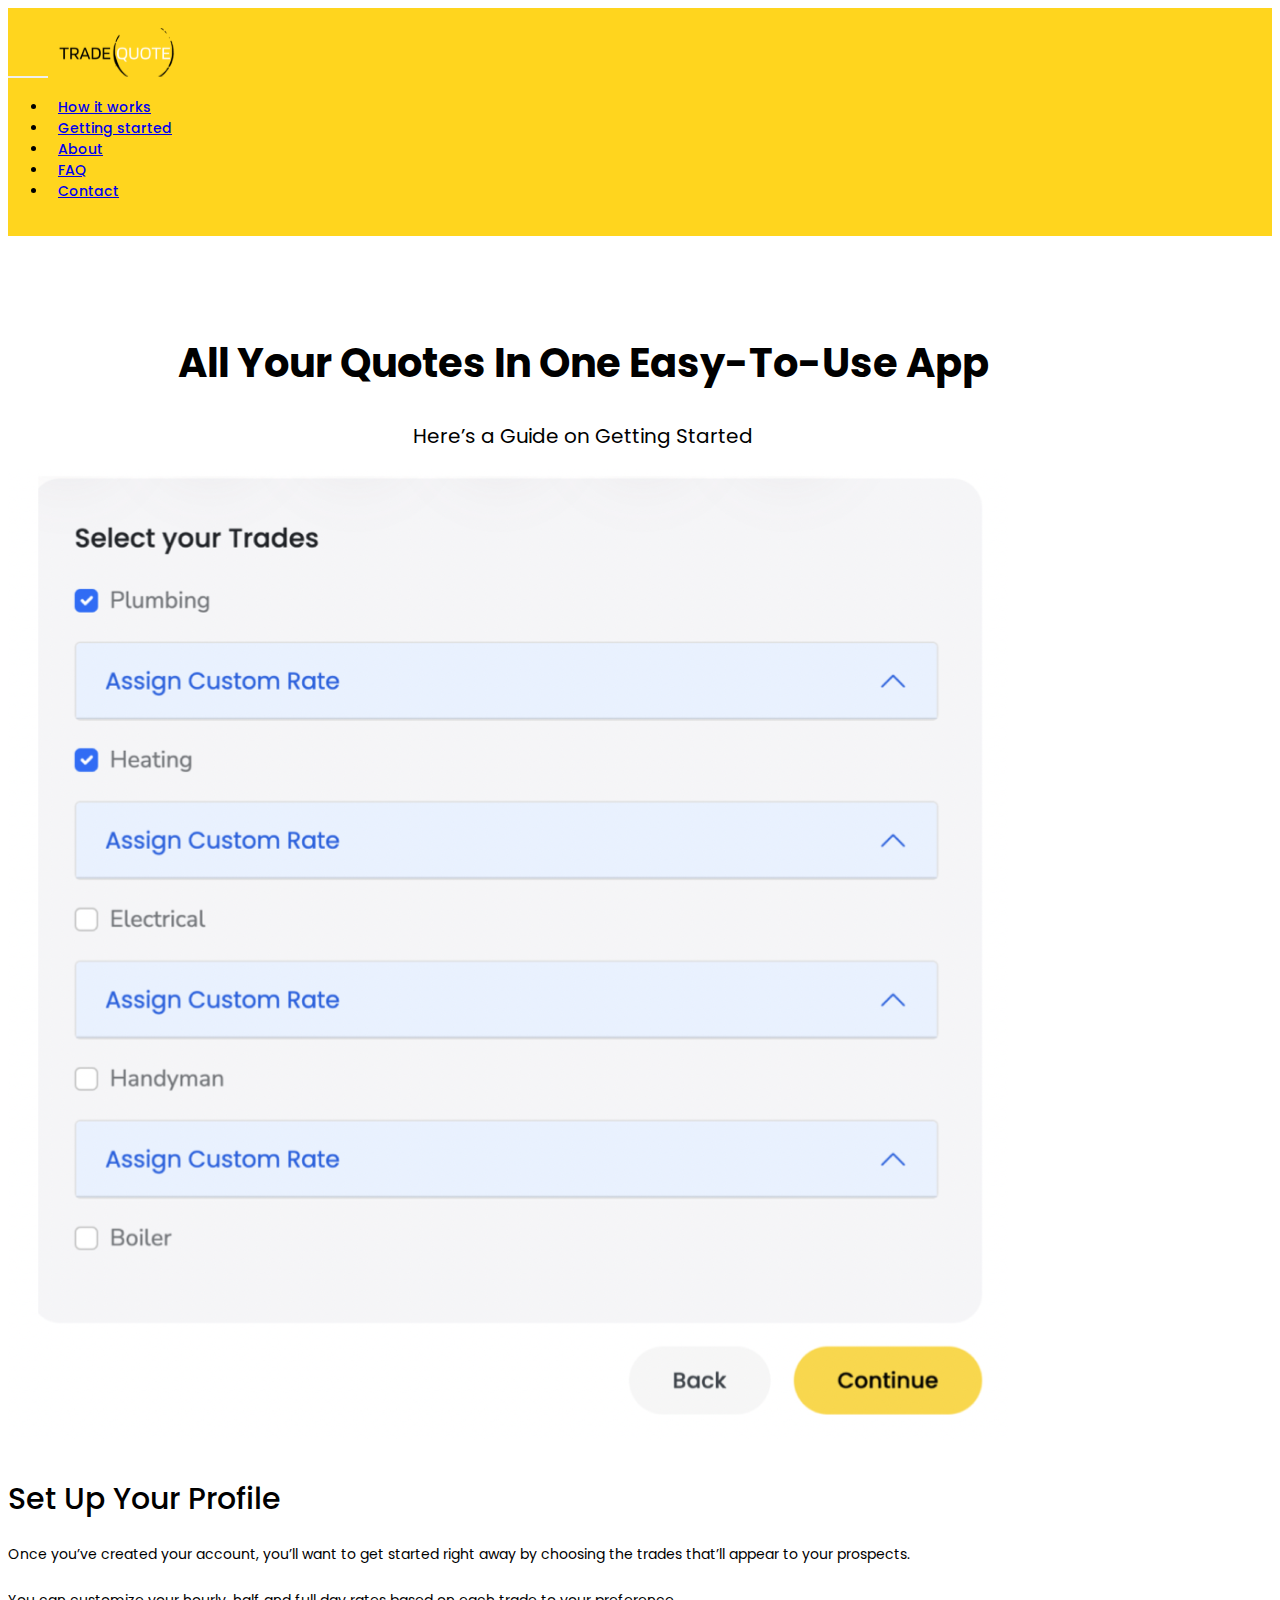
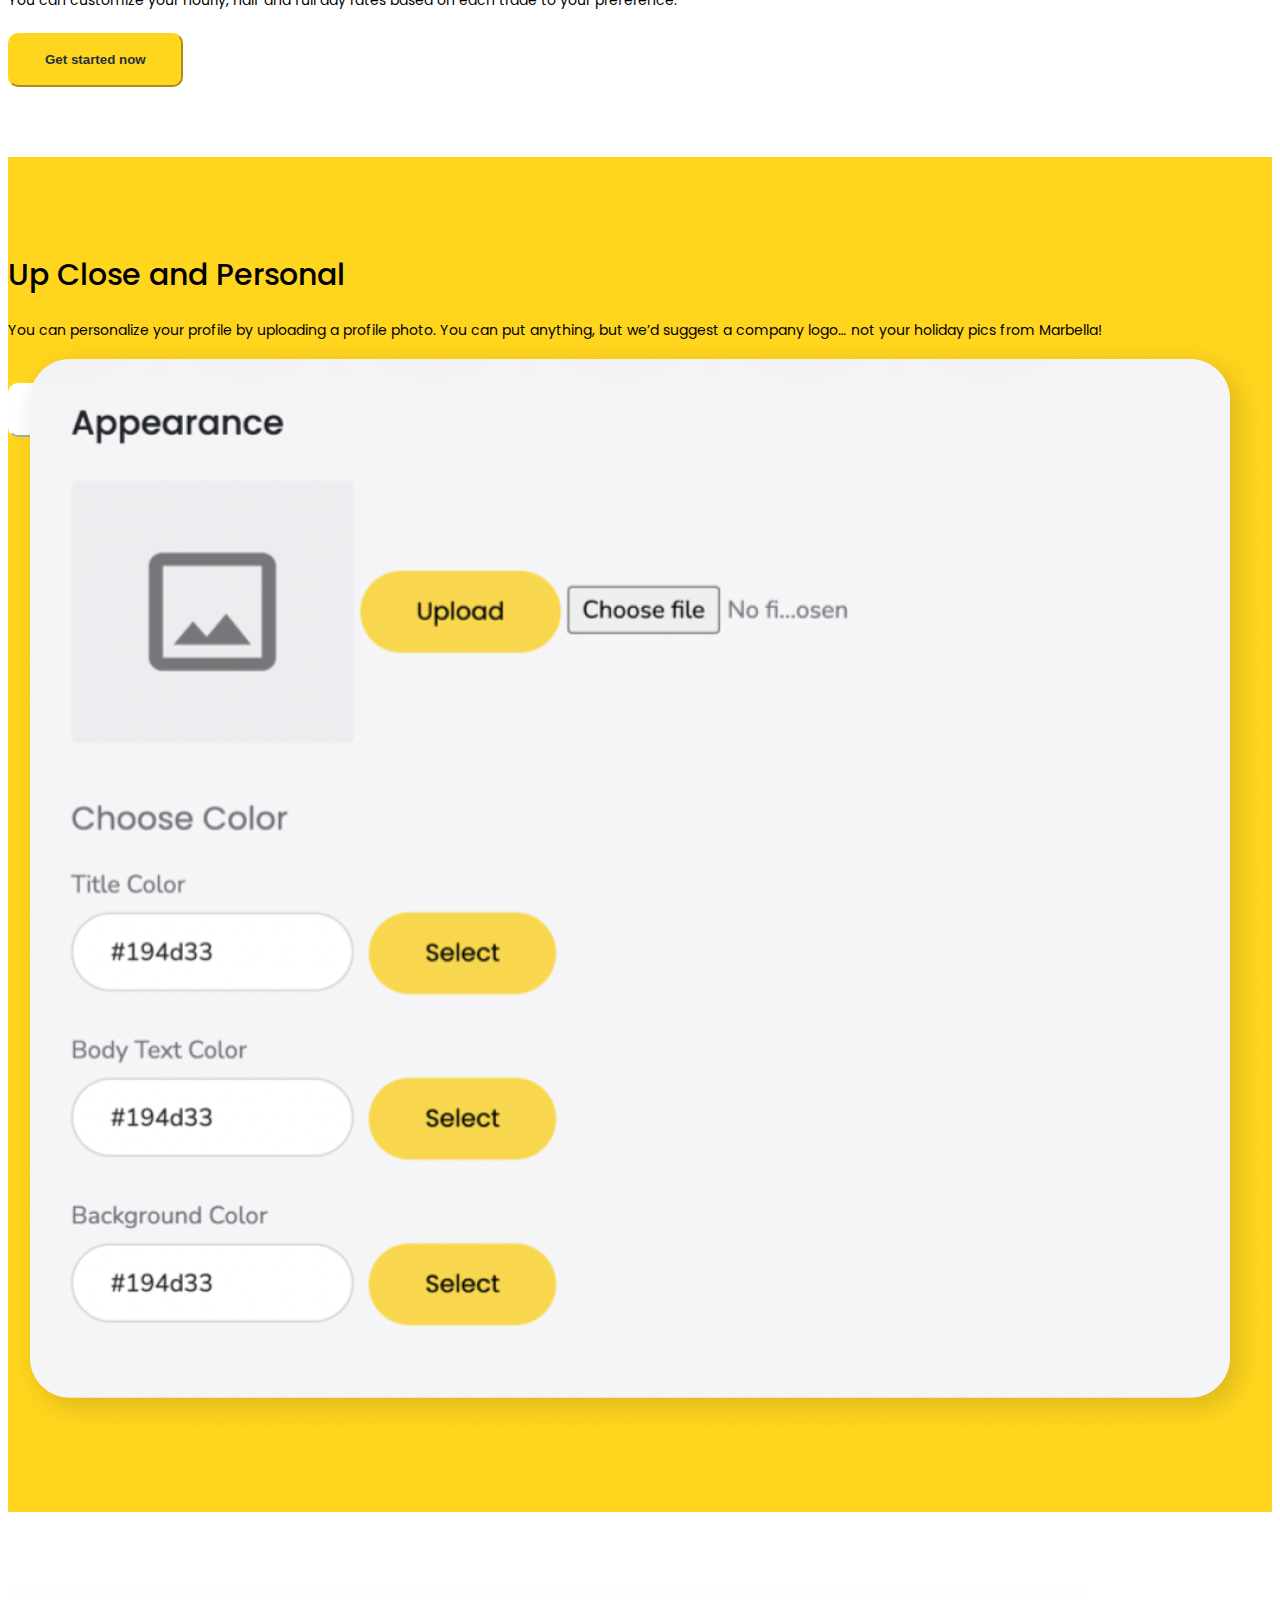
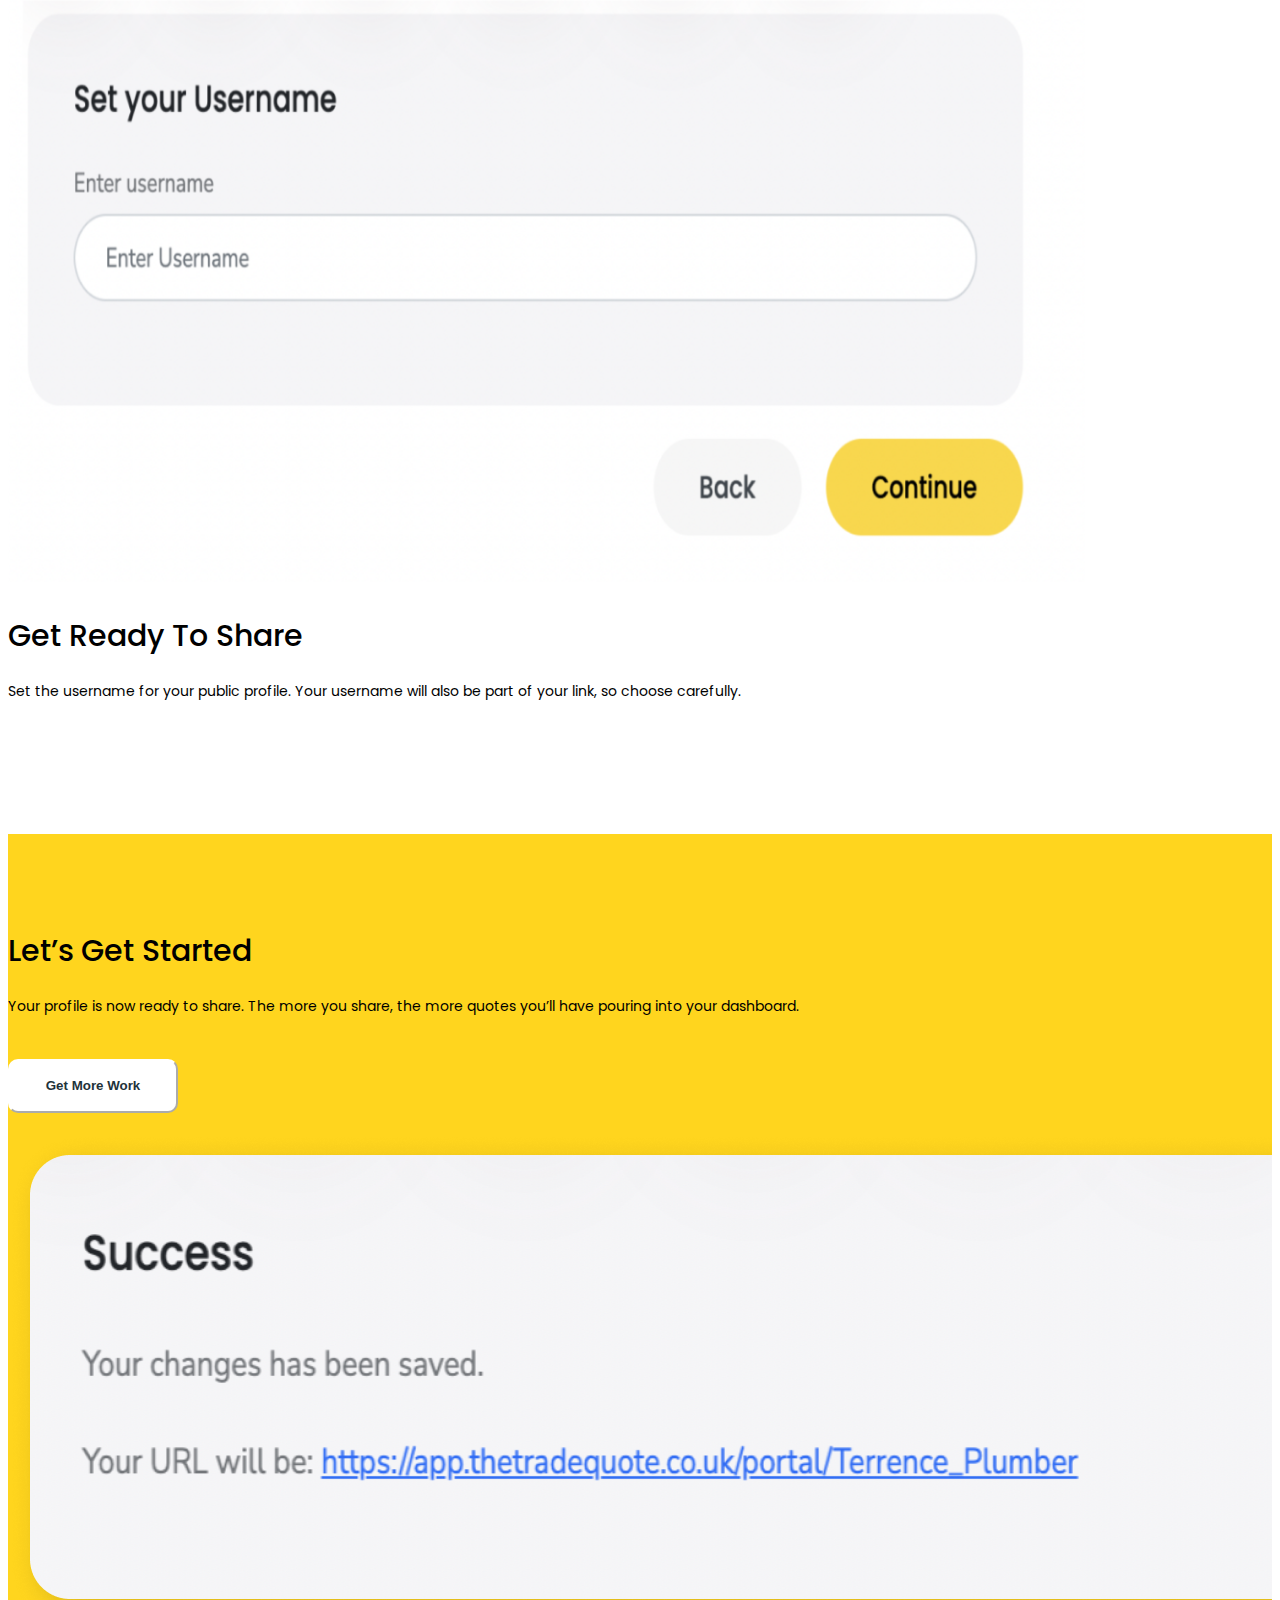
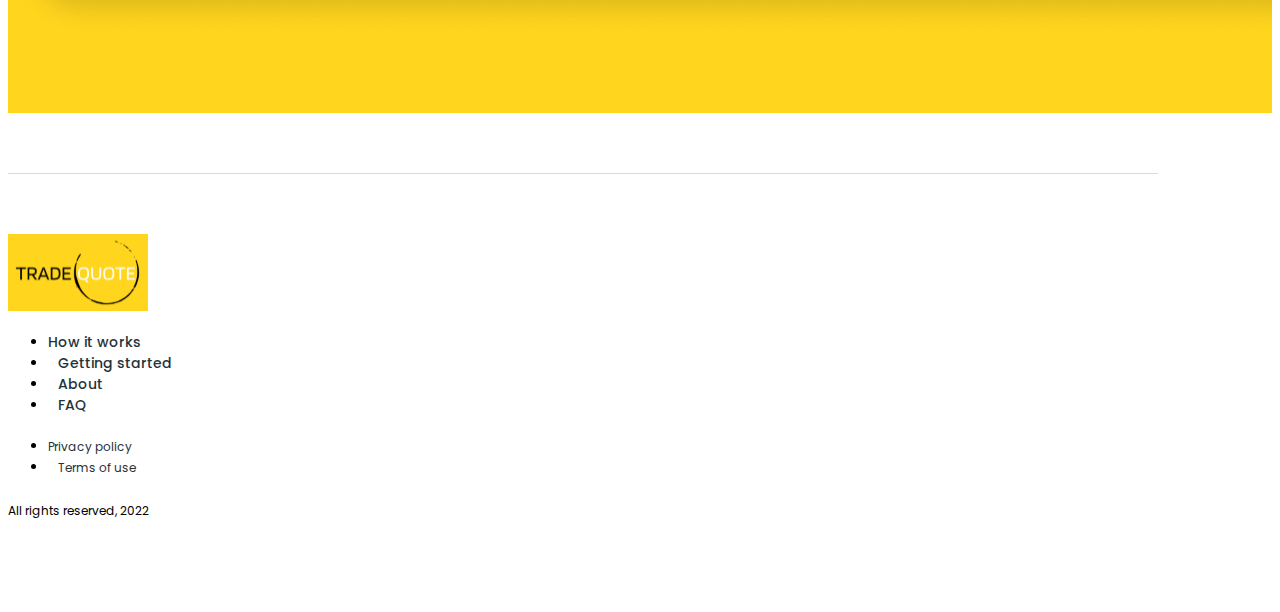
<file: getting-started.html>
<!doctype html>
<html lang="en">
  <head>
    <meta charset="utf-8">
    <meta name="viewport" content="width=device-width, initial-scale=1">
    <title>Tradeqoute | GETTING STARTED</title>
    <link rel="preconnect" href="https://fonts.googleapis.com">
    <link rel="preconnect" href="https://fonts.gstatic.com" crossorigin>
    <link href="https://fonts.googleapis.com/css2?family=Poppins:ital,wght@0,100;0,200;0,300;0,400;0,500;0,600;0,700;0,800;0,900;1,100;1,200;1,300;1,400;1,500;1,600;1,700;1,800&display=swap" rel="stylesheet">
    <link href="https://cdn.jsdelivr.net/npm/bootstrap@5.2.0-beta1/dist/css/bootstrap.min.css" rel="stylesheet" integrity="sha384-0evHe/X+R7YkIZDRvuzKMRqM+OrBnVFBL6DOitfPri4tjfHxaWutUpFmBp4vmVor" crossorigin="anonymous">
    <link rel="stylesheet" href="assets/css/main.css">
  </head>
  <body>
    <!-- NAVBAR: START -->
    <nav id="main-nav" class="navbar navbar-expand-lg bg-light">
      <div class="container">
        <button id="navbar-toggler" class="navbar-toggler" type="button">
          <span class="navbar-toggler-icon"></span>
        </button>
        <a class="navbar-brand me-auto" href="#"><img src="assets/img/logo 1.svg" alt=""></a>
        <div class="collapse navbar-collapse ms-4 tq-nav-links" id="navbarNav">
          <ul class="navbar-nav">
            <li class="nav-item">
              <a class="nav-link" aria-current="page" href="how-it-works.html">How it works</a>
            </li>
            <li class="nav-item">
              <a class="nav-link" href="getting-started.html">Getting started</a>
            </li>
            <li class="nav-item">
              <a class="nav-link" href="about.html">About</a>
            </li>
            <li class="nav-item">
              <a class="nav-link" href="faq.html">FAQ</a>
            </li>
            <li class="nav-item">
              <a class="nav-link" href="contact.html">Contact</a>
            </li>
          </ul>
        </div>
      </div>
    </nav>
    <!-- NAVBAR: END -->

    <div id="mobile-navigation" class="mobile-menu">
      <div class="menu-inner">
        <span id="mobile-menu-close" class="mobile-menu-toggle"></span>
        <div class="mobile-logo">
          <a href="#"><img src="assets/img/logo 1.svg" alt="Mobile Logo"></a>
        </div>
        <div class="mobile-nav">
          <ul>
            <li><a href="#">How it works</a></li>
            <li><a href="#">Getting Started</a></li>
            <li><a href="#">About</a></li>
            <li><a href="#">FAQ</a></li>
            <li><a href="#">Contact</a></li>
          </ul>
        </div>
      </div>
    </div>

    <!-- HERO SECTION: START -->
    <section class="tq-hero-section padded-section">
      <div class="container">
          <div class="row">
            <div class="col">
              <h1 class="section-title mb-2">All Your Quotes In One Easy-To-Use App</h1>
              <p class="section-subtitle mb-5">Here’s a Guide on Getting Started</p>
            </div>
          </div>
        
          <div class="row gx-5 mt-3 pb-5">
            <div class="col-12 col-sm-12 col-md-6 col-lg-6 col-xl-6">
              <img src="assets/img/getting-started-hero.png" alt="" class="tq-hiw-hero-image w-100">
            </div>
            <div class="col-12 col-sm-12 col-md-6 col-lg-6 col-xl-6">
              <div class="d-flex align-items-center h-100">
                <div>
                  <h3 class="tq-hero-sub-heading section-title-md">Set Up Your Profile</h3>
                  <div class="tq-hero-info-text">
                    <p>Once you’ve created your account, you’ll want to get started right away by choosing the trades that’ll appear to your prospects.</p>
                    <p>You can customize your hourly, half and full day rates based on each trade to your preference. </p>
                  </div>
                  <button class="btn btn-primary">Get started now</button>
                </div>
              </div>
            </div>
          </div>
      </div>
    </section>
    <!-- HERO SECTION: END -->

    <!-- CONTENT SECTION: START -->
    <section class="tq-content-section section-yellow padded-section tq-gs-content">
      <div class="container">
        <div class="row gx-5">
          <div class="col-12 col-sm-12 col-md-6 col-lg-6 col-xl-6 order-1 order-sm-1 order-md-0">
            <div class="tq-section-information d-flex align-items-center h-100">
              <div>
                <h2 class="tq-section-heading section-title-md">Up Close and Personal</h2>
                <div  class="tq-section-information">
                  <div>
                    <p>You can personalize your profile by uploading a profile photo. You can put anything, but we’d suggest a company logo… not your holiday pics from Marbella! </p>
                  </div>
                </div>
                <button type="button" class="btn btn-secondary">Create Your Profile Now</button>
              </div>
              </div>
          </div>
          <div class="col-12 col-sm-12 col-md-6 col-lg-6 col-xl-6 order-0 order-sm-0 order-md-1">
            <div class="d-flex align-items-center h-100">
              <img src="assets/img/gs-2.png" alt="" class="profile-section-image w-100">
            </div>
          </div>
        </div>
      </div>
    </section>
    <!-- CONTENT SECTION: END -->

    <!-- CONTENT SECTION: START -->
    <section class="tq-content-section padded-section">
      <div class="container">
        <div class="row">
          <div class="col-12 col-sm-12 col-md-6 col-lg-6 col-xl-6">
            <div class="">
              <img src="assets/img/gs-3.png" alt="" class="tq-content-section-image get-ready-share-image w-100">
            </div>
          </div>
          <div class="col-12 col-sm-12 col-md-6 col-lg-6 col-xl-6">
            <div class="tq-section-information d-flex align-items-center h-100">
              <div>
                <h2 class="tq-section-heading section-title-md">Get Ready To Share</h2>
                <div  class="tq-section-information ">
                  <div>
                    <p>Set the username for your public profile. Your username will also be part of your link, so choose carefully. </p>
                  </div>
                </div>
              </div>
              </div>
          </div>
        </div>
      </div>
    </section>
    <!-- CONTENT SECTION: END -->

    <!-- CONTENT SECTION: START -->
    <section class="tq-content-section section-yellow padded-section">
      <div class="container">
        <div class="row py-5">
          <div class="col-12 col-sm-12 col-md-6 col-lg-6 col-xl-6 order-1 order-sm-1 order-md-0">
            <div class="tq-section-information d-flex align-items-center h-100">
              <div>
                <h2 class="tq-section-heading section-title-md">Let’s Get Started</h2>
                <div  class="tq-section-information ">
                  <div>
                    <p>Your profile is now ready to share. The more you share, the more quotes you’ll have pouring into your dashboard.</p>
                  </div>
                </div>
                <button type="button" class="btn btn-secondary">Get More Work</button>
              </div>
              </div>
          </div>
          <div class="col-12 col-sm-12 col-md-6 col-lg-6 col-xl-6 order-0 order-sm-0 order-md-1">
            <div class="">
              <img src="assets/img/gs-4.png" alt="" class="tq-content-section-image success-page-image w-100">
            </div>
          </div>
        </div>
      </div>
    </section>
    <!-- CONTENT SECTION: END -->

    <!-- FOOTER: START -->
    <footer class="site-footer">
      <div class="container">
        <div class="row">
          <div class="col">
            <div class="d-flex footer-inner">
              <div class="tq-footer-logo-area me-5">
                <a href="#">
                  <img src="assets/img/logo-lg.svg" alt="" class="tq-footer-logo">
                </a>
              </div>
              <div>
                <div class="footer-link-row">
                  <ul class="list-unstyled d-flex tq-page-links">
                    <li><a href="">How it works</a></li>
                    <li><a href="">Getting started</a></li>
                    <li><a href="">About</a></li>
                    <li><a href="">FAQ</a></li>
                  </ul>
                </div>
                <div class="footer-link-row">
                  <ul class="list-unstyled d-flex tq-content-page-links">
                    <li><a href="">Privacy policy</a></li>
                    <li><a href="">Terms of use</a></li>
                  </ul>
                </div>
                <div class="footer-link-row">
                  <p class="copyright-text">All rights reserved, 2022</p>
                </div>
              </div>
            </div>
          </div>
        </div>
      </div>
    </footer>
    <!-- FOOTER: END -->

    <!-- BOOTSTRAP -->
    <script src="https://cdn.jsdelivr.net/npm/bootstrap@5.2.0-beta1/dist/js/bootstrap.bundle.min.js" integrity="sha384-pprn3073KE6tl6bjs2QrFaJGz5/SUsLqktiwsUTF55Jfv3qYSDhgCecCxMW52nD2" crossorigin="anonymous"></script>
    <!-- BOOTSTRAP -->

    <script type="text/javascript" src="assets/js/main.js"></script>
  </body>
</html>
</file>
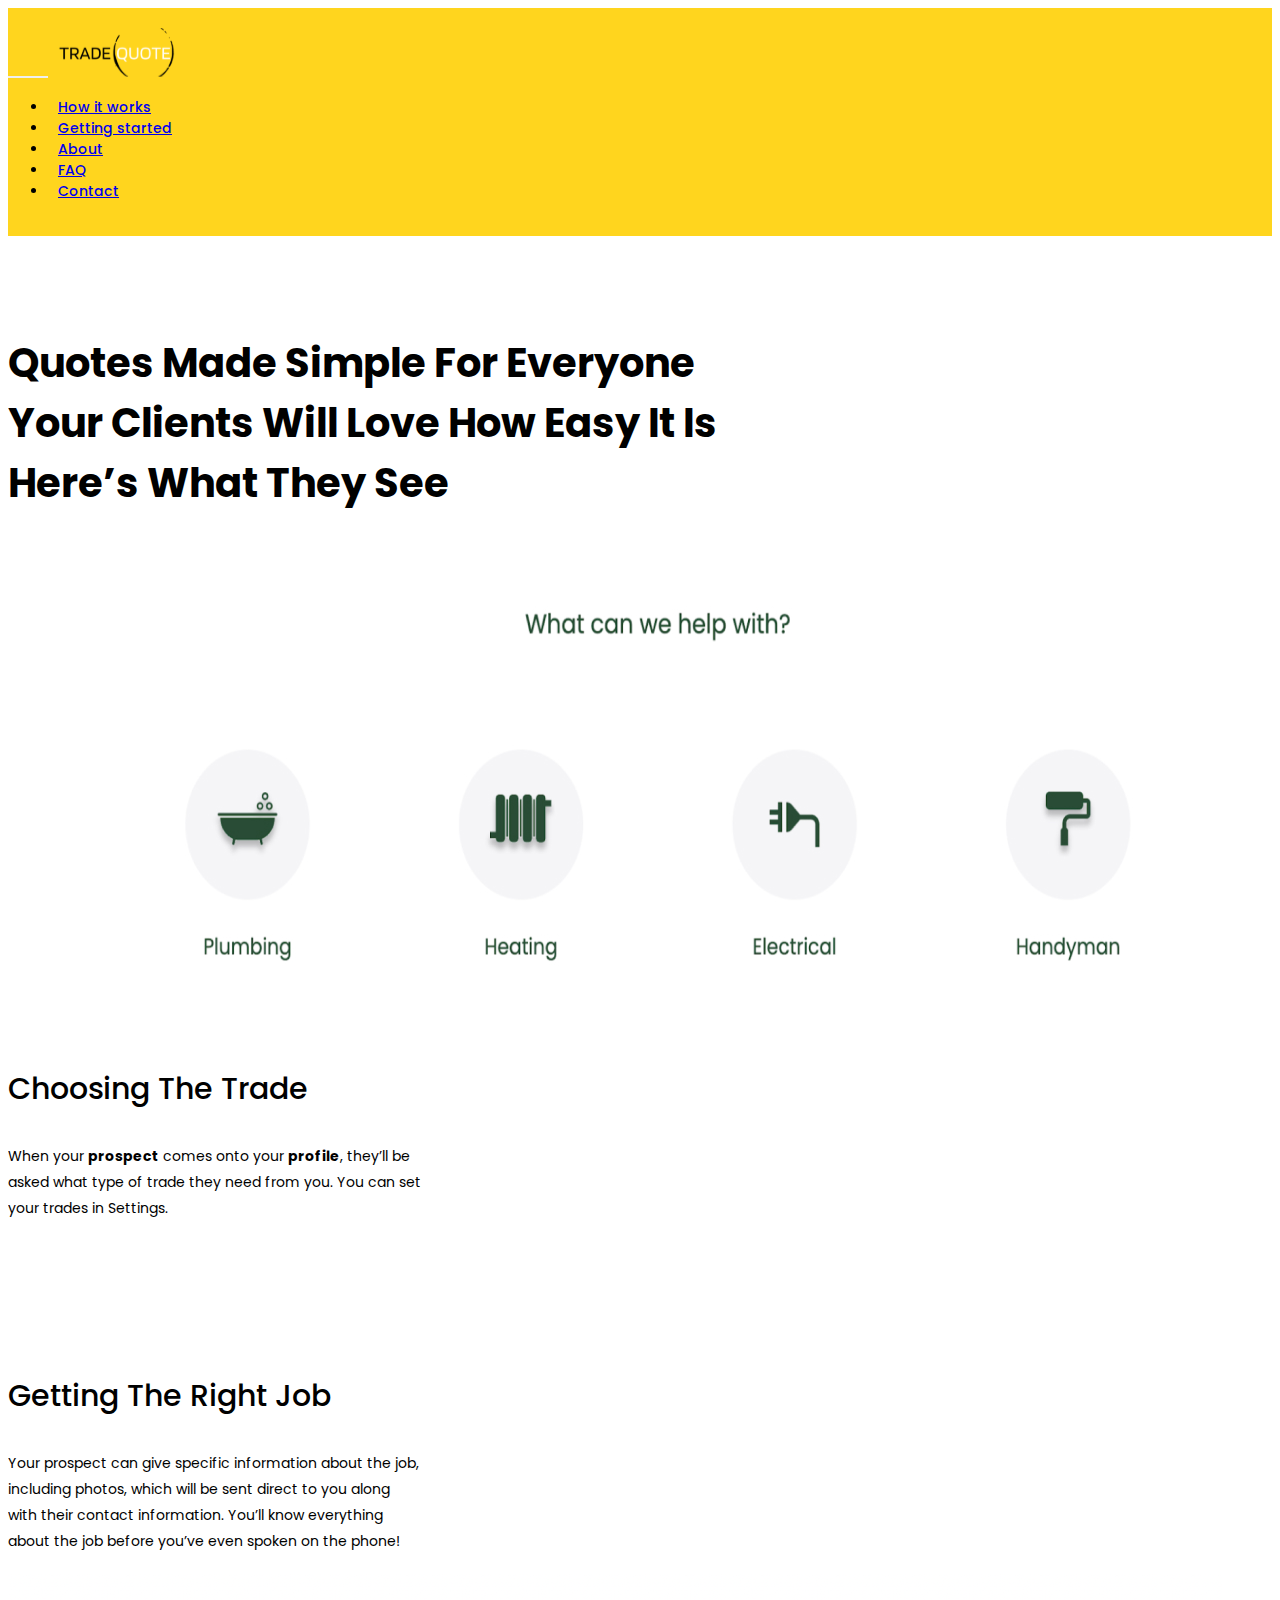
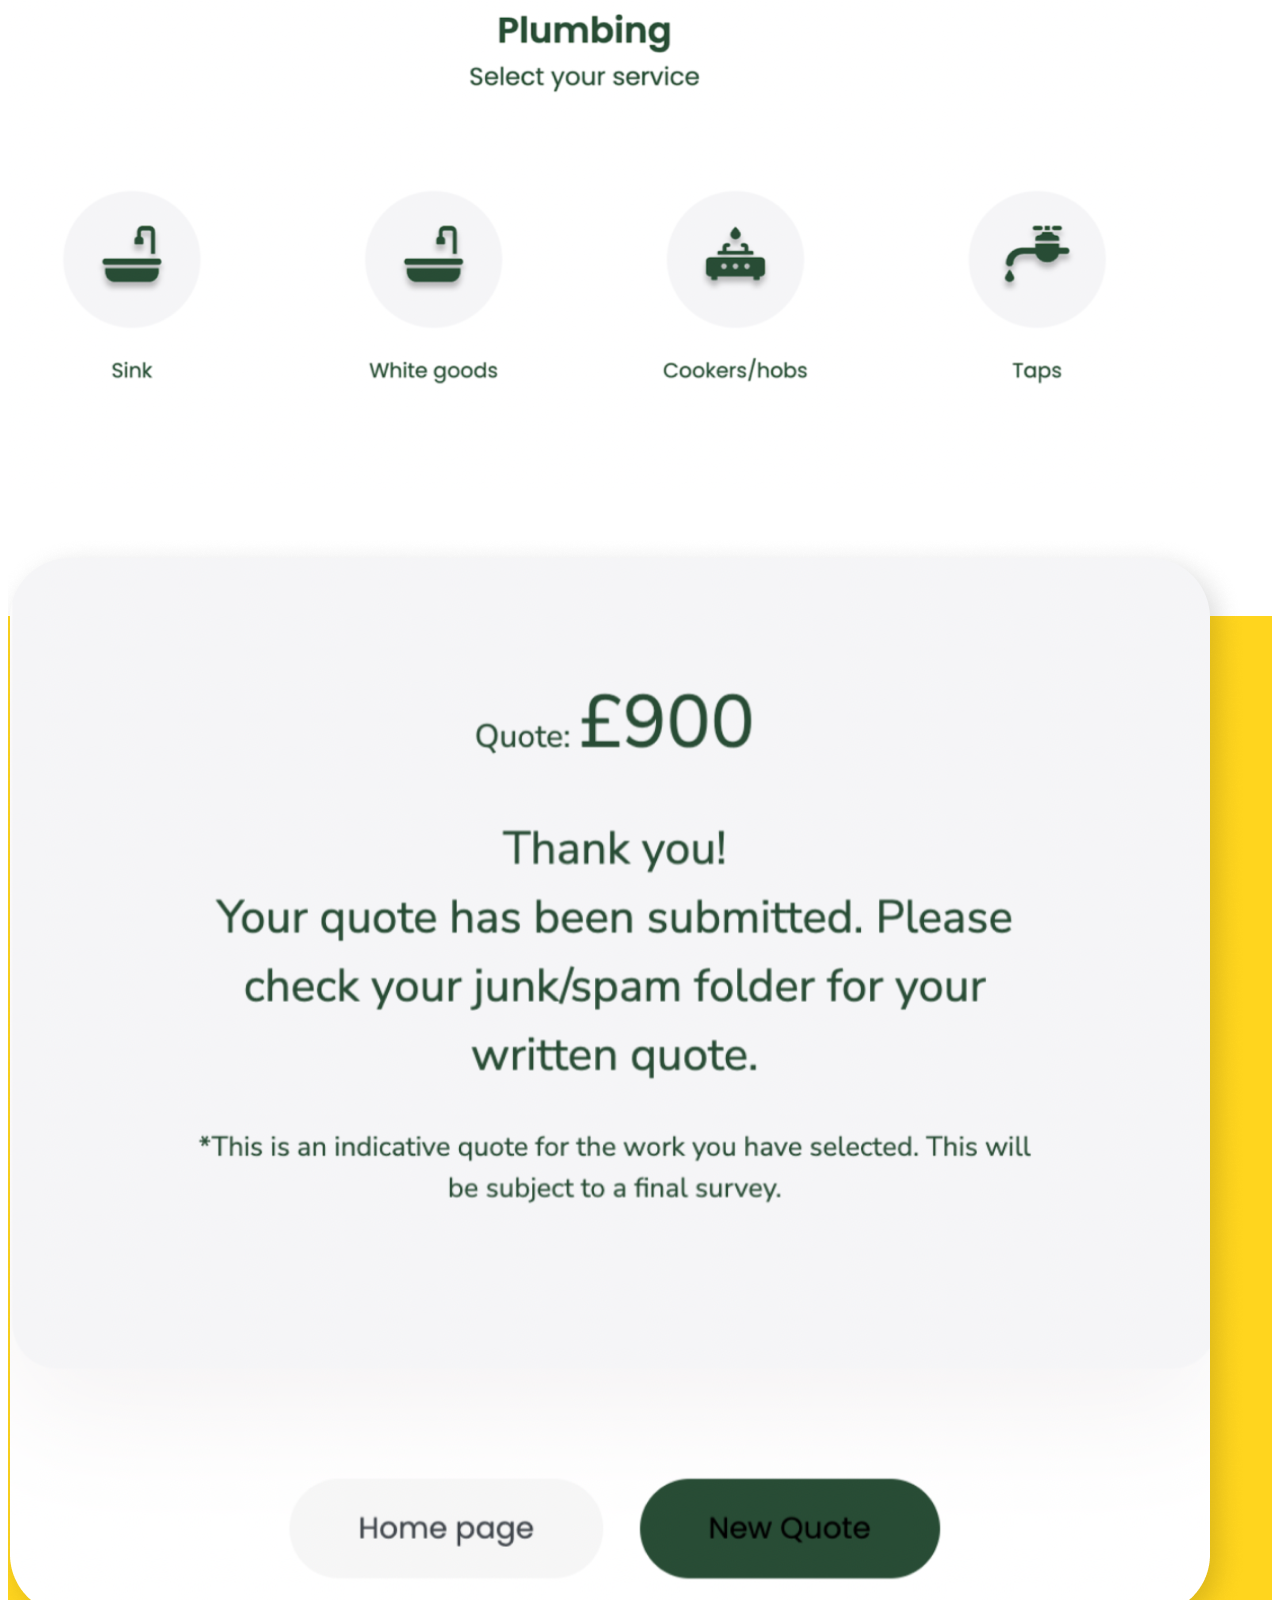
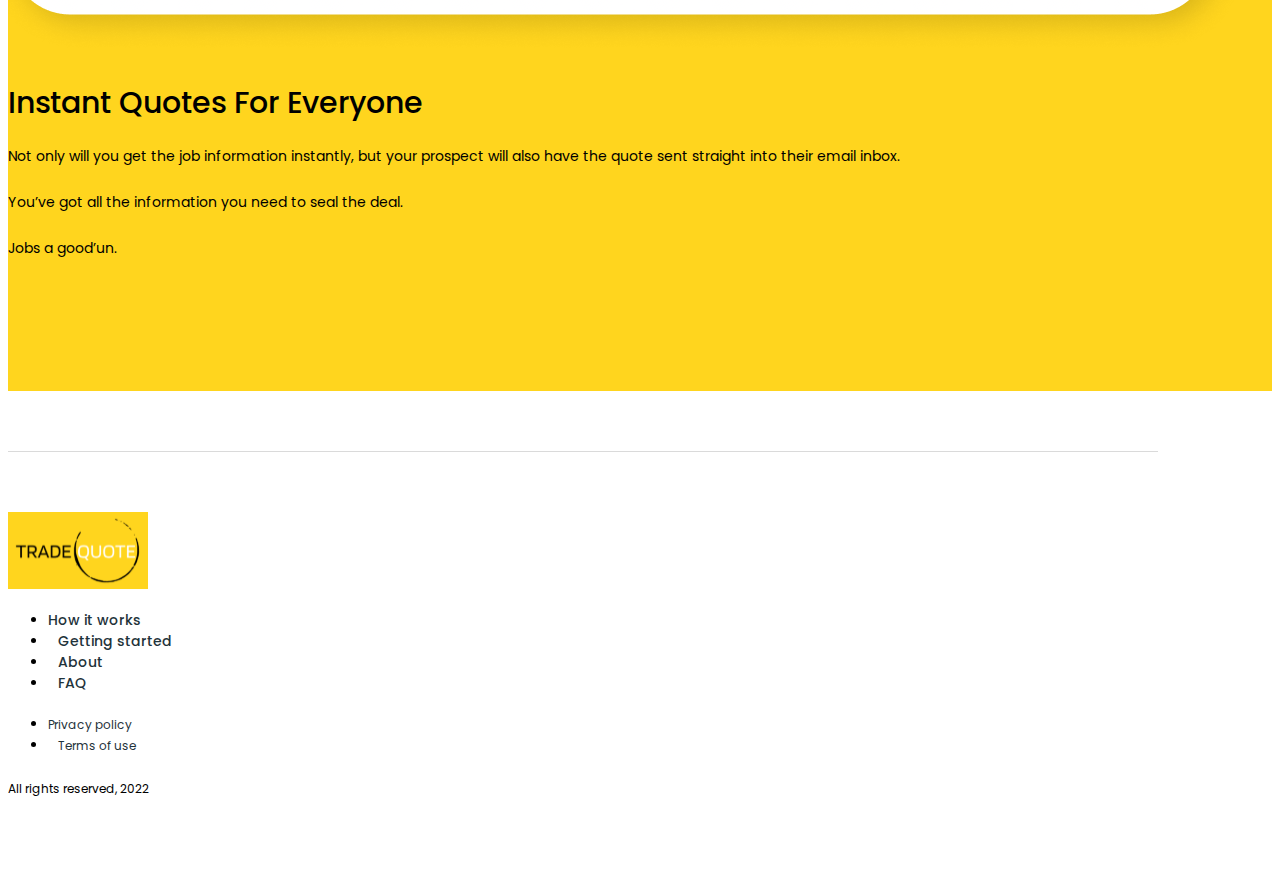
<file: how-it-works.html>
<!doctype html>
<html lang="en">
  <head>
    <meta charset="utf-8">
    <meta name="viewport" content="width=device-width, initial-scale=1">
    <title>Tradeqoute | How it Works</title>
    <link rel="preconnect" href="https://fonts.googleapis.com">
    <link rel="preconnect" href="https://fonts.gstatic.com" crossorigin>
    <link href="https://fonts.googleapis.com/css2?family=Poppins:ital,wght@0,100;0,200;0,300;0,400;0,500;0,600;0,700;0,800;0,900;1,100;1,200;1,300;1,400;1,500;1,600;1,700;1,800&display=swap" rel="stylesheet">
    <link href="https://cdn.jsdelivr.net/npm/bootstrap@5.2.0-beta1/dist/css/bootstrap.min.css" rel="stylesheet" integrity="sha384-0evHe/X+R7YkIZDRvuzKMRqM+OrBnVFBL6DOitfPri4tjfHxaWutUpFmBp4vmVor" crossorigin="anonymous">
    <link rel="stylesheet" href="assets/css/main.css">
  </head>
  <body>
    <!-- NAVBAR: START -->
    <nav id="main-nav" class="navbar navbar-expand-lg bg-light">
      <div class="container">
        <button id="navbar-toggler" class="navbar-toggler" type="button">
          <span class="navbar-toggler-icon"></span>
        </button>
        <a class="navbar-brand me-auto" href="#"><img src="assets/img/logo 1.svg" alt=""></a>
        <div class="collapse navbar-collapse ms-4 tq-nav-links" id="navbarNav">
          <ul class="navbar-nav">
            <li class="nav-item">
              <a class="nav-link" aria-current="page" href="how-it-works.html">How it works</a>
            </li>
            <li class="nav-item">
              <a class="nav-link" href="getting-started.html">Getting started</a>
            </li>
            <li class="nav-item">
              <a class="nav-link" href="about.html">About</a>
            </li>
            <li class="nav-item">
              <a class="nav-link" href="faq.html">FAQ</a>
            </li>
            <li class="nav-item">
              <a class="nav-link" href="contact.html">Contact</a>
            </li>
          </ul>
        </div>
      </div>
    </nav>
    <!-- NAVBAR: END -->

    <div id="mobile-navigation" class="mobile-menu">
      <div class="menu-inner">
        <span id="mobile-menu-close" class="mobile-menu-toggle"></span>
        <div class="mobile-logo">
          <a href="#"><img src="assets/img/logo 1.svg" alt="Mobile Logo"></a>
        </div>
        <div class="mobile-nav">
          <ul>
            <li><a href="#">How it works</a></li>
            <li><a href="#">Getting Started</a></li>
            <li><a href="#">About</a></li>
            <li><a href="#">FAQ</a></li>
            <li><a href="#">Contact</a></li>
          </ul>
        </div>
      </div>
    </div>

    <!-- HERO SECTION: START -->
    <section class="how-it-works-section padded-section">
      <div class="container">
        <div class="row">
          <div class="col">
            <h1 class="hiw-heading text-center tq-hiw-hero-heading">Quotes Made Simple For Everyone<br>
              Your Clients Will Love How Easy It Is<br>
              Here’s What They See</h1>
          </div>
        </div>
        <div class="row hiw-row">
          <div class="col-12 col-sm-12 col-md-6 col-lg-6 col-xl-6">
            <img src="assets/img/hiw-hero1.jpg" alt="" class=" getting-started-first-image w-100">
          </div>
          <div class="col-12 col-sm-12 col-md-6 col-lg-6 col-xl-6">
            <div class="d-flex align-items-center h-100">
              <div class="ps-xl-5 px-lg-4">
                <h3 class="tq-hiw-hero-sub-heading">Choosing The Trade</h3>
                <p class="tq-hiw-hero-info-text">When your <strong>prospect</strong> comes onto your <strong>profile</strong>, they’ll be<br> asked what type of trade they need from you. You can set<br> your trades in Settings.</p>
              </div>
            </div>
          </div>
        </div>
        <div class="row hiw-row">
          <div class="col-12 col-sm-12 col-md-6 col-lg-5 col-xl-5 offset-xl-1 offset-lg-1 order-1 order-sm-1 order-md-0">
            <div class="d-flex align-items-center h-100">
              <div class="">
                <h3 class="tq-hiw-hero-sub-heading">Getting The Right Job</h3>
                <p class="tq-hiw-hero-info-text">Your prospect can give specific information about the job,<br> including photos, which will be sent direct to you along<br> with their contact information. You’ll know everything<br> about the job before you’ve even spoken on the phone!</p>
              </div>
            </div>
          </div>
          <div class="col-12 col-sm-12 col-md-6 col-lg-6 col-xl-6 order-0 order-sm-0 order-md-1">
            <img class="w-100 getting-started-second-image" src="assets/img/hiw-hero2.png" alt="" class="tq-hiw-hero-image">
          </div>
        </div>
      </div>
    </section>
    <!-- HERO SECTION: END -->

    <!-- CONTENT SECTION: START -->
    <section class="tq-content-section section-yellow padded-section tq-hiw-content">
      <div class="container">
        <div class="row">
          <div class="col-12 col-sm-12 col-md-6 col-lg-6 col-xl-5">
            <div class="d-flex align-items-center h-100">
              <img class="w-100 hiw-quote-image" src="assets/img/hiw-sec-2.png" alt="">
            </div>
          </div>
          <div class="col-12 col-sm-12 col-md-6 col-lg-6 col-xl-5 d-flex align-items-center">
            <div class="tq-section-information">
              <div>
                <h2 class="tq-section-heading">Instant Quotes For Everyone</h2>
                <div  class="tq-section-information d-flex justify-content-center h-100">
                  <div>
                    <p>Not only will you get the job information instantly, but your prospect will also have the quote sent straight into their email inbox.</p>
                    <p>You’ve got all the information you need to seal the deal. </p>
                    <p>Jobs a good’un.</p>
                  </div>
                </div>
              </div>
            </div>
          </div>
        </div>
      </div>
    </section>
    <!-- CONTENT SECTION: END -->

    <!-- FOOTER: START -->
    <footer class="site-footer">
      <div class="container">
        <div class="row">
          <div class="col">
            <div class="d-flex footer-inner">
              <div class="tq-footer-logo-area me-5">
                <a href="#">
                  <img src="assets/img/logo-lg.svg" alt="" class="tq-footer-logo">
                </a>
              </div>
              <div>
                <div class="footer-link-row">
                  <ul class="list-unstyled d-flex tq-page-links">
                    <li><a href="">How it works</a></li>
                    <li><a href="">Getting started</a></li>
                    <li><a href="">About</a></li>
                    <li><a href="">FAQ</a></li>
                  </ul>
                </div>
                <div class="footer-link-row">
                  <ul class="list-unstyled d-flex tq-content-page-links">
                    <li><a href="">Privacy policy</a></li>
                    <li><a href="">Terms of use</a></li>
                  </ul>
                </div>
                <div class="footer-link-row">
                  <p class="copyright-text">All rights reserved, 2022</p>
                </div>
              </div>
            </div>
          </div>
        </div>
      </div>
    </footer>
    <!-- FOOTER: END -->

    <!-- BOOTSTRAP -->
    <script src="https://cdn.jsdelivr.net/npm/bootstrap@5.2.0-beta1/dist/js/bootstrap.bundle.min.js" integrity="sha384-pprn3073KE6tl6bjs2QrFaJGz5/SUsLqktiwsUTF55Jfv3qYSDhgCecCxMW52nD2" crossorigin="anonymous"></script>
    <!-- BOOTSTRAP -->

    <script type="text/javascript" src="assets/js/main.js"></script>
  </body>
</html>
</file>
<file: assets/css/main.css>
:root {
  --bs-body-font-size: 14px;
  --bs-btn-font-size: 14px;
}

/* VARIABLES */
html, body {
  font-family: "Poppins", sans-serif;
  font-size: 14px;
  overflow-x: hidden;
}

.mh-100 {
  min-height: 100vh;
}
@media screen and (max-width: 992px) {
  .mh-100 {
    min-height: auto;
  }
}

p {
  line-height: 26px;
  margin-bottom: 20px;
}

.container {
  max-width: 1150px;
}

@media screen and (max-width: 992px) {
  .container {
    padding: 0 30px;
  }
}
/* NAVBAR */
#main-nav.navbar {
  background-color: #FFD51E !important;
  padding: 20px 0;
}
#main-nav.navbar #navbarNav .navbar-nav .nav-item .nav-link {
  padding: 0 10px;
  font-weight: 500;
}

.navbar-toggler {
  width: 40px;
  border: 0;
}
.navbar-toggler:focus {
  box-shadow: none !important;
  outline: none !important;
}

/* BUTTONS */
.btn {
  line-height: 26px;
  padding: 12px 35px;
  border-radius: 10px;
  min-width: 170px;
  font-weight: 600;
}
.btn.btn-primary {
  background-color: #FFD51E;
  border-color: #FFD51E;
  color: #1F333B;
}
.btn.btn-secondary {
  background-color: #FFF;
  color: #1F333B;
  border-color: #FFF;
}

/* SECTIONS */
section.padded-section {
  padding: 70px 0;
}
section.section-yellow {
  background-color: #FFD51E;
}
section.section-grey {
  background-color: #F1F3EF;
}
section .section-title {
  font-weight: 700;
  font-size: 40px;
  line-height: 60px;
  font-size: 40px;
  margin-bottom: 30px;
  text-align: center;
}
@media screen and (max-width: 767px) {
  section .section-title {
    font-size: 24px;
    line-height: 36px;
  }
}
@media screen and (min-width: 768px) and (max-width: 992px) {
  section .section-title {
    font-size: 24px;
    line-height: 36px;
  }
}
section .section-subtitle {
  font-size: 20px;
  text-align: center;
}
section .section-title-md {
  font-size: 30px;
  line-height: 45px;
  font-weight: 500;
  margin-bottom: 20px;
}
@media screen and (min-width: 768px) and (max-width: 992px) {
  section .section-title-md {
    font-size: 24px;
    line-height: 36px;
  }
}
@media screen and (max-width: 767px) {
  section .section-title-md {
    font-size: 24px;
    line-height: 36px;
  }
}

/* HERO SECTION */
.tq-hero-section .tq-hero-section-heading {
  font-weight: 700;
  font-size: 40px;
  line-height: 60px;
  margin-bottom: 20px;
}
@media screen and (max-width: 767px) {
  .tq-hero-section .tq-hero-section-heading {
    font-size: 24px;
    line-height: 36px;
  }
}
@media screen and (min-width: 768px) and (max-width: 992px) {
  .tq-hero-section .tq-hero-section-heading {
    font-size: 24px;
    line-height: 36px;
  }
}
.tq-hero-section .tq-hero-section-subheading {
  margin-bottom: 35px;
}
.tq-hero-section .tq-hero-section-image {
  height: calc(100vh - 140px);
}

.tq-section-heading {
  line-height: 40px;
  margin-bottom: 20px;
}
@media screen and (min-width: 767px) and (max-width: 992px) {
  .tq-section-heading {
    font-size: 24px;
  }
}
@media screen and (max-width: 767px) {
  .tq-section-heading {
    font-size: 24px;
  }
}

.tq-section-information {
  padding-bottom: 20px;
}

/* WHITE CARD */
.tq-information-card {
  background-color: #FFF;
  padding: 50px;
  border-radius: 20px;
}
.tq-information-card .tq-information-card-title {
  font-weight: 700;
  font-size: 40px;
  line-height: 60px;
  margin-bottom: 10px;
}
@media screen and (max-width: 767px) {
  .tq-information-card .tq-information-card-title {
    font-size: 24px;
    line-height: 36px;
  }
}
@media screen and (min-width: 768px) and (max-width: 992px) {
  .tq-information-card .tq-information-card-title {
    font-size: 24px;
    line-height: 36px;
  }
}
.tq-information-card .tq-information-card-text {
  margin-bottom: 20px;
}

/* images */
.more-deals-image {
  transform: translateX(-80px);
}

.quote-front-page-image {
  max-height: 800px;
  transform: translateX(30px);
}

.dashboard-image {
  max-height: 550px;
  transform: translateX(20px);
}

.tq-content-section-image {
  max-height: 600px;
  width: auto;
}

.about-us-hero-image {
  height: calc(100vh - 140px);
  width: auto;
}

.about-us-quote-image {
  height: 600px;
  transform: translateX(-35%);
}

.hiw-quote-image {
  margin-top: -150px;
  margin-left: -20px;
}

.profile-section-image {
  margin-top: -120px;
}

/* HOW IT WORKS */
.tq-hiw-section .tq-section-heading {
  font-size: 30px;
  font-weight: 700;
  margin-bottom: 30px;
}
@media screen and (min-width: 768px) and (max-width: 992px) {
  .tq-hiw-section .tq-section-heading {
    font-size: 24px;
    line-height: 36px;
  }
}
@media screen and (max-width: 767px) {
  .tq-hiw-section .tq-section-heading {
    font-size: 24px;
    line-height: 36px;
  }
}
.tq-hiw-section .tq-hiw-step {
  margin-bottom: 50px;
}
.tq-hiw-section .tq-hiw-step .tq-hiw-step-image {
  margin-bottom: 20px;
}
.tq-hiw-section .tq-hiw-step .tq-hiw-step-title {
  text-align: center;
  font-weight: 500;
}

.how-it-works-section .hiw-heading {
  font-weight: 700;
  font-size: 40px;
  line-height: 60px;
}
@media screen and (max-width: 767px) {
  .how-it-works-section .hiw-heading {
    font-size: 24px;
    line-height: 36px;
  }
}
@media screen and (min-width: 768px) and (max-width: 992px) {
  .how-it-works-section .hiw-heading {
    font-size: 24px;
    line-height: 36px;
  }
}
.how-it-works-section .hiw-row {
  padding: 50px 0;
}
.how-it-works-section .tq-hiw-hero-sub-heading {
  font-size: 30px;
  font-weight: 500;
  line-height: 49px;
}
@media screen and (min-width: 768px) and (max-width: 992px) {
  .how-it-works-section .tq-hiw-hero-sub-heading {
    font-size: 24px;
    line-height: 36px;
  }
}
@media screen and (max-width: 767px) {
  .how-it-works-section .tq-hiw-hero-sub-heading {
    font-size: 24px;
    line-height: 36px;
  }
}

.tq-hiw-content .tq-section-heading {
  font-size: 30px;
  font-weight: 500;
}
@media screen and (min-width: 768px) and (max-width: 992px) {
  .tq-hiw-content .tq-section-heading {
    font-size: 24px;
    line-height: 36px;
  }
}

/* SITE FOOTER */
.site-footer {
  padding: 60px 0;
}
.site-footer .footer-inner {
  border-top: 1px solid #DADADA;
  padding-top: 60px;
}
.site-footer .tq-page-links {
  margin-bottom: 20px;
}
.site-footer .tq-page-links li a {
  padding: 0 10px;
  color: #1F333B;
  text-decoration: none;
  font-weight: 500;
}
.site-footer .tq-page-links li:first-child a {
  padding-left: 0;
}
.site-footer .tq-content-page-links {
  margin-bottom: 20px;
}
.site-footer .tq-content-page-links li a {
  padding: 0 10px;
  color: #1F333B;
  text-decoration: none;
  font-size: 12px;
}
.site-footer .tq-content-page-links li:first-child a {
  padding-left: 0;
}
.site-footer .copyright-text {
  font-size: 12px;
}

/* ACCORDION */
.accordion-item {
  margin-bottom: 30px;
  border-radius: 20px !important;
  border: 1px solid rgba(0, 0, 0, 0.2);
}
.accordion-item :focus {
  outline: none;
  box-shadow: none;
}

.accordion-button {
  padding: 25px 30px;
  font-size: 18px;
  line-height: 24px;
  font-weight: 600;
  background-color: transparent;
}

.accordion-item:not(:first-of-type) {
  border-top: var(--bs-accordion-border-width) solid var(--bs-accordion-border-color);
}

.accordion-button:not(.collapsed) {
  background-color: transparent;
  outline: none;
  box-shadow: none;
  color: #1F333B;
}

.accordion-body {
  padding: 0px 30px 10px;
}
.accordion-body a {
  color: #1F333B;
  font-weight: 600;
}

/* CONTACT FORM */
.contact-form {
  margin-bottom: 80px;
}
.contact-form .form-control {
  padding: 10px 20px;
  border: 1px solid rgba(0, 0, 0, 0.2);
  min-height: 60px;
  border-radius: 10px;
}
.contact-form .form-control ::-moz-placeholder {
  font-weight: 300;
  color: #1F333B;
}
.contact-form .form-control :-ms-input-placeholder {
  font-weight: 300;
  color: #1F333B;
}
.contact-form .form-control ::placeholder {
  font-weight: 300;
  color: #1F333B;
}

.contact-email-text {
  font-size: 24px;
  line-height: 40px;
  font-weight: 600;
}
.contact-email-text a {
  color: inherit;
}

/* tablet */
@media screen and (min-width: 767px) and (max-width: 992px) {
  section.padded-section {
    padding: 50px 0;
  }
  .tq-hero-section .tq-hero-section-image {
    height: 500px;
  }
  /* images */
  .more-deals-image {
    width: 100%;
    transform: translateX(0);
    margin-top: 50px;
  }
  .quote-front-page-image {
    width: 100%;
    transform: translateX(0);
    margin-top: 50px;
  }
  .dashboard-image {
    width: 100%;
    transform: translateX(0);
    margin-top: 50px;
  }
  .about-us-hero-image {
    max-height: 400px;
    margin-top: 30px;
  }
  .about-us-quote-image {
    height: 400px;
    transform: translateX(-100px);
    margin-bottom: 40px;
  }
  .tq-hiw-hero-image, .profile-section-image {
    margin-bottom: 40px;
  }
  .getting-started-first-image {
    margin-bottom: 30px;
  }
  .getting-started-first-image {
    transform: translateX(-50px);
  }
  .profile-section-image {
    margin-top: 30px;
  }
  .accordion-button {
    font-size: 16px;
  }
}
/* mobile */
@media screen and (max-width: 767px) {
  section.padded-section {
    padding: 50px 0;
  }
  .tq-hero-section .tq-hero-section-image {
    height: 400px;
  }
  .tq-hero-section .tq-hero-section-subheading {
    margin-bottom: 25px;
  }
  .dashboard-quotes-image {
    margin-top: 50px;
  }
  .tq-information-card {
    padding: 25px;
  }
  .how-it-works-section {
    margin-bottom: 60px;
  }
  .how-it-works-section .hiw-row {
    padding: 20px 0;
  }
  /* images */
  .more-deals-image {
    width: 100%;
    transform: translateX(0);
    margin-top: 50px;
  }
  .quote-front-page-image {
    width: 100%;
    transform: translateX(0);
    margin-top: 50px;
  }
  .dashboard-image {
    width: 100%;
    transform: translateX(0);
    margin-top: 50px;
  }
  .about-us-hero-image {
    max-height: 400px;
    margin-top: 30px;
  }
  .about-us-quote-image {
    height: 400px;
    transform: translateX(-50px);
    margin-bottom: 40px;
  }
  .tq-hiw-hero-image, .profile-section-image {
    margin-bottom: 40px;
  }
  .get-ready-share-image, .success-page-image, .getting-started-first-image {
    margin-bottom: 30px;
  }
  .getting-started-first-image {
    transform: translateX(-50px);
  }
  .hiw-quote-image {
    margin-bottom: 40px;
    margin-left: 0;
  }
  .accordion-button {
    font-size: 16px;
  }
  /* footer */
  .site-footer .footer-inner {
    flex-wrap: wrap;
  }
  .site-footer .footer-inner .tq-footer-logo-area {
    margin-bottom: 20px;
  }
  .site-footer .footer-inner > div {
    width: 100%;
  }
  .site-footer .footer-inner .footer-link-row ul {
    flex-wrap: wrap;
  }
  .site-footer .footer-inner .footer-link-row ul li {
    display: block;
    width: 100%;
  }
  .site-footer .footer-inner .footer-link-row ul li a {
    padding: 8px 0;
    display: block;
  }
}
/* MOBILE MENU */
.mobile-menu {
  display: none;
  position: fixed;
  left: 0;
  top: 0;
  bottom: 0;
  padding: 20px;
  background-color: #FFD51E;
  width: 90%;
  z-index: 999;
  transform: translateX(-100%);
  transition: all 800ms ease-in-out;
}
.mobile-menu.open {
  transform: translateX(0);
}
.mobile-menu .mobile-logo img {
  max-height: 50px;
}
.mobile-menu .mobile-inner {
  position: relative;
}
.mobile-menu .mobile-nav {
  margin-top: 20px;
}
.mobile-menu .mobile-nav ul {
  margin: 0;
  padding: 0;
}
.mobile-menu .mobile-nav ul li {
  display: block;
}
.mobile-menu .mobile-nav ul li a {
  color: #1F333B;
  padding: 8px 5px;
  display: block;
  text-decoration: none;
}

.mobile-menu-toggle {
  width: 15px;
  height: 15px;
  display: inline-block;
  position: absolute;
  right: 30px;
  top: 35px;
  cursor: pointer;
  background: url("../img/close.svg");
  background-size: 100% 100%;
  background-repeat: no-repeat;
}

@media screen and (max-width: 992px) {
  .mobile-menu {
    display: block;
  }
  #navbar-toggler {
    margin-right: 10px;
    width: 40px;
  }
}/*# sourceMappingURL=main.css.map */
</file>
